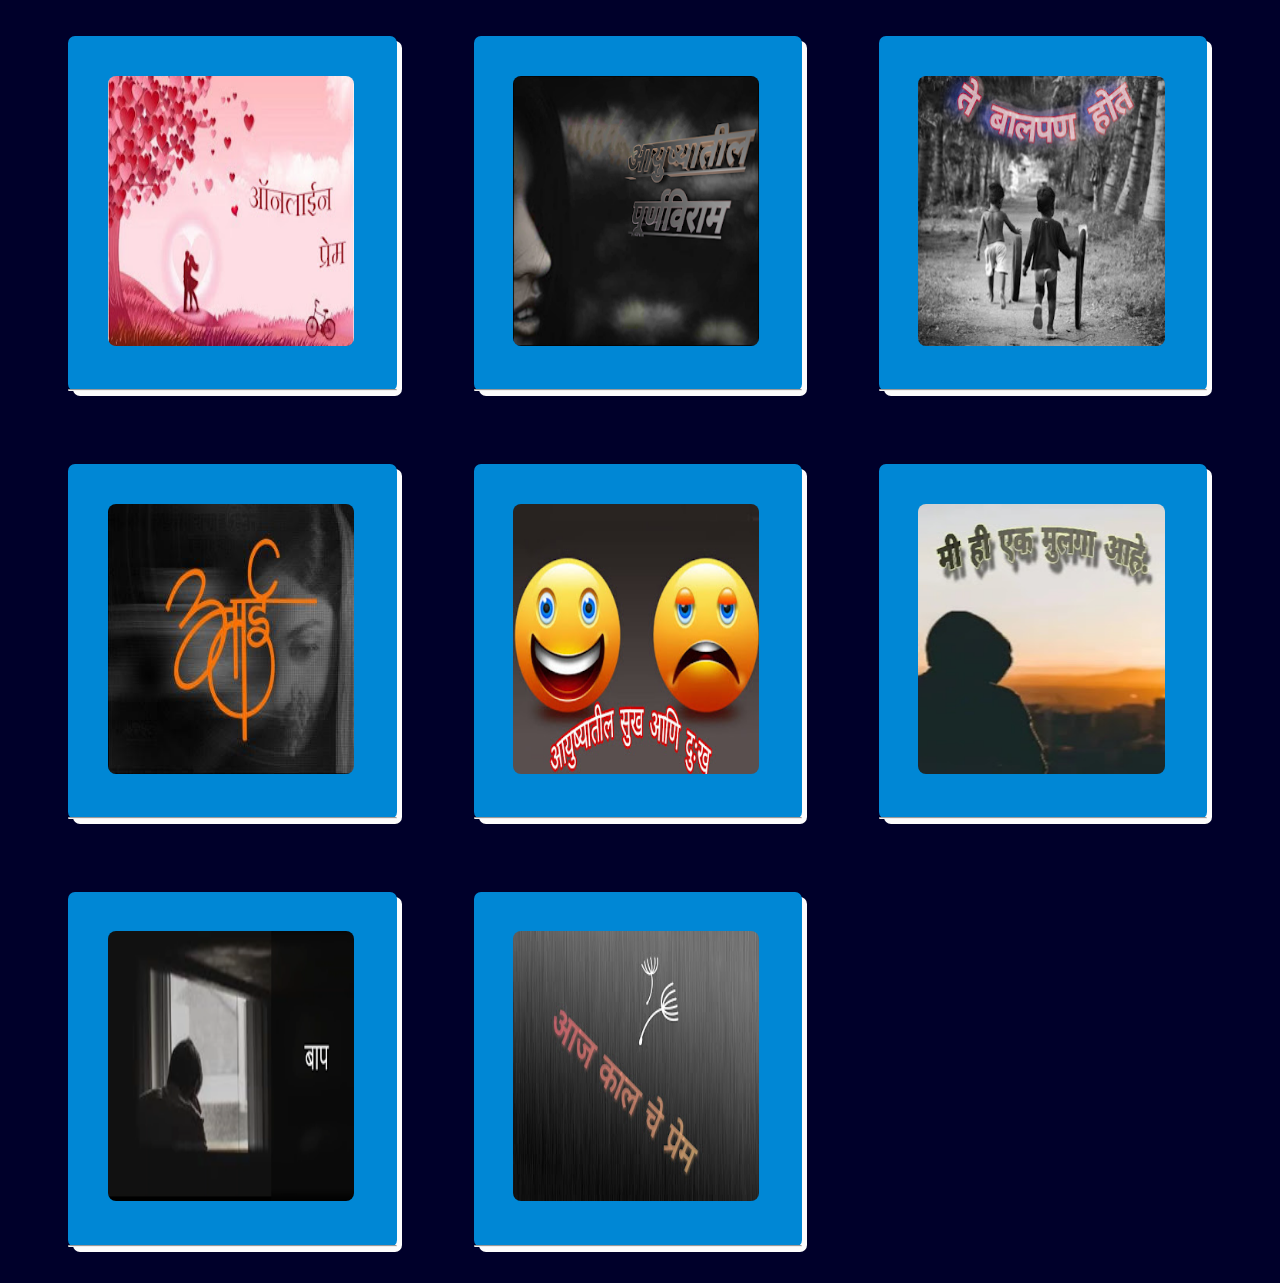
<file: index.html>
<!DOCTYPE html>
<html lang="en">

<head>
    <meta charset="UTF-8">
    <meta http-equiv="X-UA-Compatible" content="IE=edge">
    <meta name="viewport" content="width=device-width, initial-scale=1.0">
    <link rel="stylesheet" href="index.css">
    <title>Blog Website</title>
</head>

<body>


    <main>
        <div class="container">
            <a href="Articles/ar8 onlline prem.html" target="_blank">
                <div class="firstbox">
                    <img src="aritcle_image/online prem.jpeg" alt="">
                    <hr>
                    <p>&nbsp;&nbsp;&nbsp; दोघांनाही एकमेकांशी प्रेम झालं होत, हे तर नक्कीच. तरी ते प्रेम येवढे न दाखवता,
                        ते
                        एक मित्रमैत्रीणी सारखे राहत होते. एकदा दाखवलेली(express) भावना(फिलिंग) परत कधी दाखवल्याच नाही.
                        असेच
                        रोज दोघं बोलत राहायचे, त्या नंतर नात(relationship)
                        अजूनच घट्ट होत गेलं.</p>
                </div>
            </a>
            <a href="Articles/ar7 Ayushatil Purn Viram.html" target="_blank">
                <div class="secoundbox">
                    <img src="aritcle_image/ayusatipusr.png" alt="">
                    <hr>
                    <p>&nbsp;&nbsp;&nbsp; स्वार्थ वापरला पाहिजे, पण तो तेव्हा, जेव्हा समोरच्याला त्यातून काही हानी होणार
                        नसेल तेव्हा. स्वार्थ हा चांगल्या कामसाठी वाईट कामासाठी नाही म्हणजे, वरील सांगितल्या प्रमाणे की
                        त्यातून दुसऱ्यांना हानी नाही झाली पाहिजे किंवा त्यांचं मन ही नाही दुःखावल पाहिजे. </p>
                </div>
            </a>
            <a href="Articles/ar6 Te balpan hot.html" target="_blank">
                <div class="thirdbox">
                    <img src="aritcle_image/te balpn hot.jpg" alt="">
                    <hr>
                    <p>&nbsp;&nbsp;&nbsp;बालपणात जी मज्जा आहे ना, ती कशातच नाही. तो घातलेला गोंधळ, ती केलेली मज्जा, तो
                        मनापासून जगलेला प्रत्येक क्षण असे एक-एक नाते जोडलेले असतात, आपल्या बालपणाशी. </p>
                </div>
            </a>
            <a href="Articles/ar5 Aai.html" target="_blank">
                <div class="fourthbox">
                    <img src="aritcle_image/aai.jpeg" alt="">
                    <hr>
                    <p>&nbsp;&nbsp;&nbsp; आई भले शिकलेली असो वा नसो, पण आयुष कास जगावं हे तिच्या कडून शिकावं.जन्मताच
                        पहिला
                        गुरू म्हणजे आई. जीवनाच्या प्रत्येक टप्यात कसे जगावे. निराशा आल्यावर कधी काचून जायचे नाही, पुन्हा
                        स्वतःवर विश्वास ठेऊन उभे राहून नव्याने वाटचाल करणे हे जी वेक्ती सांगते ना आणि करून ही दाखवते ती
                        म्हणजे आई.</p>
                </div>
            </a>
            <a href="Articles/ar4 Ayushatil Sukh Ani Dukh.html" target="_blank">
                <div class="fivebox">
                    <img src="aritcle_image/ayushatil sukh dukh.jpg" alt="">
                    <hr>
                    <p>&nbsp;&nbsp;&nbsp;आयुष्यात सुख आणि दुःख हे दोन शब्द नसले, तर आपल्या आयुष्याला काही अर्थच उरणार
                        नाही
                        ना. आपल संपूर्ण आयुष बदलून टाकण्याचा ताकद ठेवणारे हे दोन शब्द आहे. आपल्या आयुष्याला बदलून
                        टाकण्याचा
                        प्रयत्न करत असतात. काही लोक आयुष्यात दुःख आले की संपूर्ण कचून जाने किंवा वाईट मार्गाला लागणे.
                    </p>
                </div>
            </a>
            <a href="Articles/ar3 Mi hi ek mulga aahe.html" target="_blank">
                <div class="sixbox">
                    <img src="aritcle_image/mi hi ek mulga.jpg" alt="">
                    <hr>
                    <p>&nbsp;&nbsp;&nbsp;मुलांचं आयुष दिसत तितकं सोपं नसत. मुलींना वाटत की मुलांचं आयुष खूप छान, खूप
                        बिंदास
                        आहे. पण एका मुलाच्या आयुष्यात काय चाललंय हे फक्त त्यालाच माहीत असतं. सर्व म्हणतात की त्याचं आयुष
                        खूप
                        चांगलं आहे, पण तोच म्हणत असतो की हे आयुष्य का अस आहे. </p>
                </div>
            </a>
            <a href="Articles/ar2 Baap.html" target="_blank">
                <div class="sevenbox">
                    <img src="aritcle_image/BAap.png" alt="">
                    <hr>
                    <p>&nbsp;&nbsp;&nbsp;आपल्या मुलांच्या पालन पोषणाची काळजी एवढी असते ना, त्याचा मागे की तो आपले उरलेले
                        जीवन विसरून फक्त मुलांना संभाळण्यात घालवतो. आपल्या बापाला आपले मुलं कधीच बोजा नसता. त्यांच्या
                        साठी
                        ते त्यांच्या ओजळीत पडलेली फुले असतात. की ती त्यांना न कोमेजता सांभाळायची असतात. </p>
                </div>
            </a>
            <a href="Articles/ar1 aaj kalache prem .html" target="_blank">
                <div class="eightbox">
                    <img src="aritcle_image/aaj kalche prem.jpg" alt="">
                    <hr>
                    <p>&nbsp;&nbsp;&nbsp;आपल्या मुलांच्या पालन पोषणाची काळजी एवढी असते ना, त्याचा मागे की तो आपले उरलेले
                        जीवन विसरून फक्त मुलांना संभाळण्यात घालवतो. आपल्या बापाला आपले मुलं कधीच बोजा नसता. त्यांच्या
                        साठी
                        ते त्यांच्या ओजळीत पडलेली फुले असतात. की ती त्यांना न कोमेजता सांभाळायची असतात. </p>
                </div>
            </a>
        </div>
    </main>
</body>

</html>
</file>
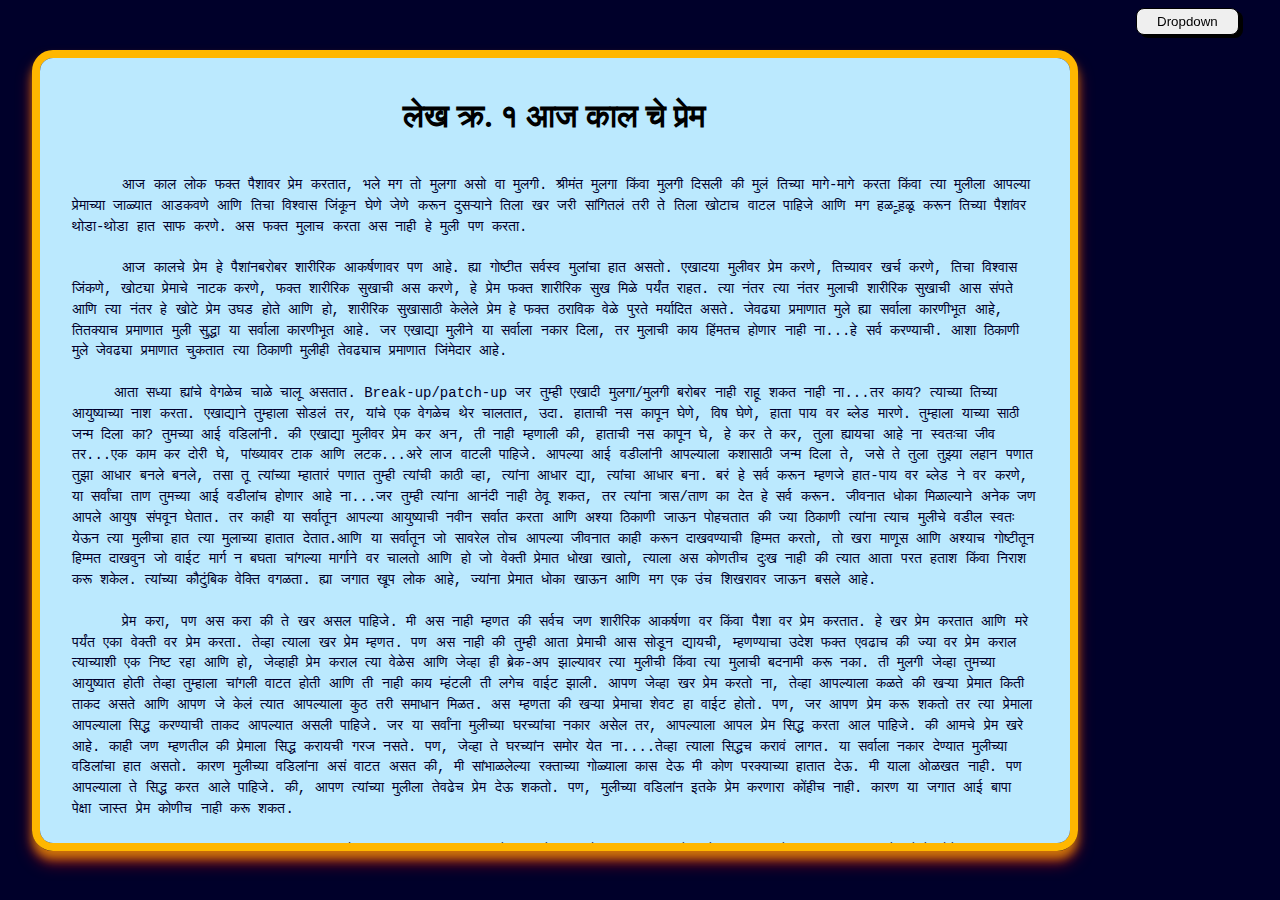
<file: Articles/ar1 aaj kalache prem .html>
<!DOCTYPE html>
<html lang="en">

<head>
    <meta charset="UTF-8">
    <meta http-equiv="X-UA-Compatible" content="IE=edge">
    <meta name="viewport" content="width=device-width, initial-scale=1.0">
    <title>Blog Website</title>
    <link rel="stylesheet" href="articles_layout.css">
    <script src="show.js">
    </script>

</head>

<body>
    <main class="content">
        <div class="show_arti">
            <li> <button onclick="myFunction()" class="dropbtn dropdown">Dropdown</button>
                <div id="myDropdown" class="dropdown-content drop_item">
                    <ul>
                        <a href="ar2 Baap.html" target="_blank">
                            <li>लेख क्र. २ बाप</li>
                        </a>
                        <a href="ar3 Mi hi ek mulga aahe.html" target="_blank">
                            <li>लेख क्र. ३ मी ही एक मुलगा आहे.</li>
                        </a>
                        <a href="ar4 Ayushatil Sukh Ani Dukh.html" target="_blank">
                            <li>लेख क्र. ४ आयुष्यातील सुख आणि दु:ख</li>
                        </a>
                        <a href="ar5 Aai.html" target="_blank">
                            <li>लेख क्र. ५ आई</li>
                        </a>
                        <a href="ar6 Te balpan hot.html" target="_blank">
                            <li>लेख क्र. ६ ते बालपण होत.</li>
                        </a>

                        <a href="ar7 Ayushatil Purn Viram.html" target="_blank">
                            <li>लेख क्र. ७ आयुष्यातील पूर्णविराम</li>
                        </a>
                        <a href="ar8 onlline prem.html" target="_blank">
                            <li>लेख क्र. ८ ऑनलाईन प्रेम</li>
                        </a>
                    </ul>
                </div>
            </li>
        </div>


        <div class="right_side">

            <h1>लेख क्र. १ आज काल चे प्रेम </h1>

            <p>
                &nbsp; &nbsp; &nbsp; आज काल लोक फक्त पैशावर प्रेम करतात, भले मग तो मुलगा असो वा मुलगी. श्रीमंत मुलगा
                किंवा मुलगी दिसली की मुलं तिच्या मागे-मागे करता किंवा त्या मुलीला आपल्या प्रेमाच्या जाळ्यात आडकवणे आणि
                तिचा विश्वास जिंकून घेणे जेणे करून दुसऱ्याने तिला खर जरी सांगितलं तरी ते तिला खोटाच वाटल पाहिजे आणि मग
                हळ-ूहळू करून तिच्या पैशांवर थोडा-थोडा हात साफ करणे. अस फक्त मुलाच करता अस नाही हे मुली पण करता.

                <br>
                <br>
                &nbsp; &nbsp; &nbsp; आज कालचे प्रेम हे पैशांनबरोबर शारीरिक आकर्षणावर पण आहे. ह्या गोष्टीत सर्वस्व
                मुलांचा हात असतो. एखादया मुलीवर प्रेम करणे, तिच्यावर खर्च करणे, तिचा विश्वास जिंकणे, खोट्या प्रेमाचे
                नाटक करणे, फक्त शारीरिक सुखाची अस करणे, हे प्रेम फक्त शारीरिक सुख मिळे पर्यंत राहत. त्या नंतर त्या नंतर
                मुलाची शारीरिक सुखाची आस संपते आणि त्या नंतर हे खोटे प्रेम उघड होते आणि हो, शारीरिक सुखासाठी केलेले
                प्रेम हे फक्त ठराविक वेळे पुरते मर्यादित असते. जेवढ्या प्रमाणात मुले ह्या सर्वाला कारणीभूत आहे, तितक्याच
                प्रमाणात मुली सुद्धा या सर्वाला कारणीभूत आहे. जर एखाद्या मुलीने या सर्वाला नकार दिला, तर मुलाची काय
                हिंमतच होणार
                नाही ना...हे सर्व करण्याची. आशा ठिकाणी मुले जेवढ्या प्रमाणात चुकतात त्या ठिकाणी मुलीही तेवढ्याच प्रमाणात
                जिंमेदार आहे.
                <br>
                <br>
                &nbsp; &nbsp; &nbsp;आता सध्या ह्यांचे वेगळेच चाळे चालू असतात. Break-up/patch-up जर तुम्ही एखादी
                मुलगा/मुलगी बरोबर नाही राहू शकत नाही ना...तर काय? त्याच्या तिच्या आयुष्याच्या नाश करता. एखाद्याने
                तुम्हाला सोडलं तर, यांचे एक वेगळेच थेर चालतात, उदा. हाताची नस कापून घेणे, विष घेणे, हाता पाय वर ब्लेड
                मारणे. तुम्हाला याच्या साठी जन्म दिला का? तुमच्या आई वडिलांनी. की एखाद्या मुलीवर प्रेम कर अन, ती नाही
                म्हणाली की, हाताची नस कापून घे, हे कर ते कर, तुला ह्यायचा आहे ना स्वतःचा जीव तर...एक काम कर दोरी घे,
                पांख्यावर टाक आणि लटक...अरे लाज वाटली पाहिजे. आपल्या आई वडीलांनी आपल्याला कशासाठी जन्म दिला ते, जसे ते
                तुला तुझ्या लहान पणात तुझा आधार बनले बनले, तसा तू त्यांच्या म्हातारं पणात तुम्ही त्यांची काठी व्हा,
                त्यांना आधार द्या, त्यांचा आधार बना. बरं हे सर्व करून म्हणजे हात-पाय वर ब्लेड ने वर करणे, या सर्वांचा
                ताण तुमच्या आई वडीलांच होणार आहे ना...जर तुम्ही त्यांना आनंदी नाही ठेवू शकत, तर त्यांना त्रास/ताण का देत
                हे सर्व करून. जीवनात धोका मिळाल्याने अनेक जण आपले आयुष संपवून घेतात. तर काही या सर्वातून आपल्या
                आयुष्याची नवीन सर्वात करता आणि अश्या ठिकाणी जाऊन पोहचतात की ज्या ठिकाणी त्यांना त्याच मुलीचे वडील स्वतः
                येऊन त्या मुलीचा हात त्या मुलाच्या हातात देतात.आणि या सर्वातून जो सावरेल तोच आपल्या जीवनात काही करून
                दाखवण्याची हिम्मत करतो, तो खरा माणूस आणि अश्याच गोष्टीतून हिम्मत दाखवुन जो वाईट मार्ग न बघता चांगल्या
                मार्गाने वर चालतो आणि हो जो वेक्ती प्रेमात धोखा खातो, त्याला अस कोणतीच दुःख नाही की त्यात आता परत हताश
                किंवा निराश करू शकेल. त्यांच्या कौटुंबिक वेक्ति वगळता. ह्या जगात खूप लोक आहे, ज्यांना प्रेमात धोका खाऊन
                आणि मग एक उंच शिखरावर जाऊन बसले आहे.
                <br>
                <br>
                &nbsp; &nbsp; &nbsp; प्रेम करा, पण अस करा की ते खर असल पाहिजे. मी अस नाही म्हणत की सर्वच जण शारीरिक
                आकर्षणा वर किंवा पैशा वर प्रेम करतात. हे खर प्रेम करतात आणि मरे पर्यंत एका वेक्ती वर प्रेम करता. तेव्हा
                त्याला खर प्रेम म्हणत. पण अस नाही की तुम्ही आता प्रेमाची आस सोडून द्यायची, म्हणण्याचा उदेश फक्त एवढाच की
                ज्या वर प्रेम कराल त्याच्याशी एक निष्ट रहा आणि हो, जेव्हाही प्रेम कराल त्या वेळेस आणि जेव्हा ही ब्रेक-अप
                झाल्यावर त्या मुलीची किंवा त्या मुलाची बदनामी करू नका. ती मुलगी जेव्हा तुमच्या आयुष्यात होती तेव्हा
                तुम्हाला चांगली वाटत होती आणि ती नाही काय म्हंटली ती लगेच वाईट झाली. आपण जेव्हा खर प्रेम करतो ना, तेव्हा
                आपल्याला कळते की खऱ्या प्रेमात किती ताकद असते आणि आपण जे केलं त्यात आपल्याला कुठ तरी समाधान मिळत. अस
                म्हणता की खऱ्या प्रेमाचा शेवट हा वाईट होतो. पण, जर आपण प्रेम करू शकतो तर त्या प्रेमाला आपल्याला सिद्ध
                करण्याची ताकद आपल्यात असली पाहिजे. जर या सर्वांना मुलीच्या घरच्यांचा नकार असेल तर, आपल्याला आपल प्रेम
                सिद्ध करता आल पाहिजे. की आमचे प्रेम खरे आहे. काही जण म्हणतील की प्रेमाला सिद्ध करायची गरज नसते. पण,
                जेव्हा ते घरच्यांन समोर येत ना....तेव्हा त्याला सिद्धच करावं लागत. या सर्वाला नकार देण्यात मुलीच्या
                वडिलांचा हात असतो. कारण मुलीच्या वडिलांना असं वाटत असत की, मी सांभाळलेल्या रक्ताच्या गोळ्याला कास देऊ मी
                कोण परक्याच्या हातात देऊ. मी याला ओळखत नाही. पण आपल्याला ते सिद्ध करत आले पाहिजे. की, आपण त्यांच्या
                मुलीला तेवढेच प्रेम देऊ शकतो. पण, मुलीच्या वडिलांन इतके प्रेम करणारा कोंहीच नाही. कारण या जगात आई बापा
                पेक्षा जास्त प्रेम कोणीच नाही करू शकत.
                <br>
                <br>
                &nbsp; &nbsp; &nbsp;आपण पण त्यांच्या मुलीचा सांभाळ करू शकतो. आपण त्यांच्या मुलीला कसे खुश ठेवू शकतो. या
                जगात अशे अनेक उदा. आहे, की ज्यांनी खर प्रेम केले होते. या जगात सर्वात प्रसिद्ध प्रेमावर आधारित नात्याकथा
                म्हणजे रोमिओ जुलियेट यांची आहे. ही एक शोकांतिका नाट्य कथा आहे. विलियम शेक्सपिअर यांनी लिहिलेली नाट्य कथा
                आहे. खऱ्या प्रेमाचा शेवट/अंत हा दुःखत होतो अस ऐकल आहे, पण खऱ्या प्रेमात जी ताकद असते ना, ती म्हणजे
                अतुलनीय आहे. जर दोन्ही बाजूने खर प्रेम असेल ना.. तर ते तोडन कदाचितच अशक्य आहे.
                आज काल ३०-४०% अंतर जातीय विवाह होतात. या सर्वात मोठा वाटा खऱ्या प्रेमाचा आहे. प्रेम जर दोन्ही बाजूने खर
                असेल ना..एक तर त्याचा शेवट मांडवात होतो किंवा स्मशानात. आधी ही खरे प्रेम होत होते, पण त्याला कुठेच
                मान्यता नव्हती, पण आता त्याला बऱ्याच प्रमाणत त्याला मान्यता आहे.
                आपल्याला प्रेम करायचं अधिकार आहे, तर खर प्रेम करा ना....असे फसवे, शारीरिक आकर्षणा वर केलेले प्रेम काय
                कामाचे?
                <br>
                <br>

                &nbsp; &nbsp; &nbsp; &nbsp; &nbsp; &nbsp; हिंदीत दोन ओळी आहे. ज्या आपल्याला खऱ्या प्रेमाची संपूर्ण
                व्याख्या सांगून जाते.
                <br>
                <br>
            <p>
                &nbsp; &nbsp; &nbsp; &nbsp; &nbsp; &nbsp; &nbsp; &nbsp; &nbsp; &nbsp; &nbsp; &nbsp; &nbsp; &nbsp; &nbsp;
                चहरे से सुरू होई मोहब्बत कूछ पल की होती है| &nbsp; &nbsp; &nbsp; &nbsp; &nbsp; &nbsp; &nbsp; &nbsp;
                &nbsp; &nbsp; &nbsp; &nbsp; &nbsp; &nbsp; &nbsp; &nbsp; &nbsp; &nbsp; &nbsp; &nbsp; &nbsp; &nbsp;
                &nbsp;&nbsp; &nbsp; &nbsp; &nbsp;&nbsp; &nbsp; &nbsp; &nbsp;
                &nbsp; &nbsp; &nbsp; &nbsp; &nbsp; &nbsp; &nbsp; &nbsp; &nbsp; &nbsp; &nbsp; &nbsp; &nbsp; &nbsp;
                &nbsp;&nbsp; &nbsp; &nbsp;
                &nbsp;&nbsp; &nbsp; &nbsp; पर रुह से की होई मोहब्बत मरते दम तक होती है|
            </p>
            <br><br>
            <h3>
                -------*धन्यवाद*-------
            </h3>

            <br>
            <br>
            <h4> Written By :
                Prathmesh N S </h4>
            </p>
        </div>

    </main>

</body>

</html>
</file>
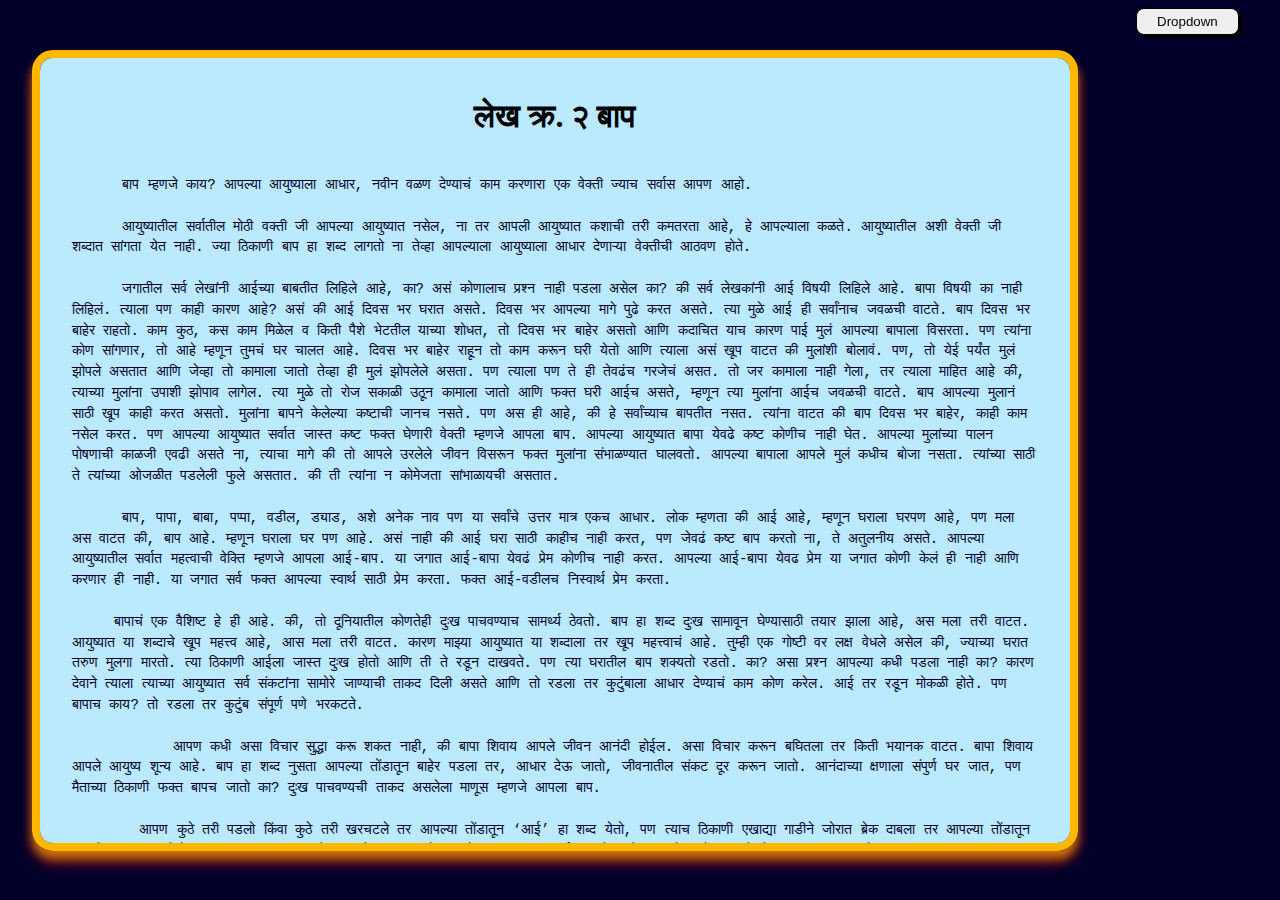
<file: Articles/ar2 Baap.html>
<!DOCTYPE html>
<html lang="en">

<head>
    <meta charset="UTF-8">
    <meta http-equiv="X-UA-Compatible" content="IE=edge">
    <meta name="viewport" content="width=device-width, initial-scale=1.0">
    <title>Blog Website</title>
    <link rel="stylesheet" href="articles_layout.css">
    <script src="show.js"></script>
</head>

<body>
    <main class="content">
        <div class="show_arti">
            <li> <button onclick="myFunction()" class="dropbtn dropdown">Dropdown</button>
                <div id="myDropdown" class="dropdown-content drop_item">
                    <ul>
                        <a href="ar1 aaj kalache prem .html" target="_blank">
                            <li>लेख क्र. १ आज काल चे प्रेम</li>
                        </a>

                        <a href="ar3 Mi hi ek mulga aahe.html" target="_blank">
                            <li>लेख क्र. ३ मी ही एक मुलगा
                                आहे.</li>
                        </a>
                        <a href="ar4 Ayushatil Sukh Ani Dukh.html" target="_blank">
                            <li>लेख क्र. ४ आयुष्यातील सुख आणि दु:ख</li>
                        </a>
                        <a href="ar5 Aai.html" target="_blank">
                            <li>लेख क्र. ५ आई</li>
                        </a>
                        <a href="ar6 Te balpan hot.html" target="_blank">
                            <li>लेख क्र. ६ ते बालपण होत.</li>
                        </a>

                        <a href="ar7 Ayushatil Purn Viram.html" target="_blank">
                            <li>लेख क्र. ७ आयुष्यातील पूर्णविराम</li>
                        </a>
                        <a href="ar8 onlline prem.html" target="_blank">
                            <li>लेख क्र. ८ ऑनलाईन प्रेम</li>
                        </a>
                    </ul>
                </div>
            </li>
        </div>



        <div class="right_side">

            <h1>लेख क्र. २ बाप</h1>
            <p>
                &nbsp; &nbsp; &nbsp; बाप म्हणजे काय? आपल्या आयुष्याला आधार, नवीन वळण देण्याचं काम करणारा एक वेक्ती ज्याच
                सर्वास आपण आहो.

                <br>
                <br>
                &nbsp; &nbsp; &nbsp; आयुष्यातील सर्वातील मोठी वक्ती जी आपल्या आयुष्यात नसेल, ना तर आपली आयुष्यात कशाची
                तरी कमतरता आहे, हे आपल्याला कळते. आयुष्यातील अशी वेक्ती जी शब्दात सांगता येत नाही. ज्या ठिकाणी बाप हा
                शब्द लागतो ना तेव्हा आपल्याला आयुष्याला आधार देणाऱ्या वेक्तीची आठवण होते.
                <br>
                <br>
                &nbsp; &nbsp; &nbsp; जगातील सर्व लेखांनी आईच्या बाबतीत लिहिले आहे, का? असं कोणालाच प्रश्न नाही पडला असेल
                का? की सर्व लेखकांनी आई विषयी लिहिले आहे. बापा विषयी का नाही लिहिलं. त्याला पण काही कारण आहे? असं की आई
                दिवस भर घरात असते. दिवस भर आपल्या मागे पुढे करत असते. त्या मुळे आई ही सर्वांनाच जवळची वाटते. बाप दिवस भर
                बाहेर राहतो. काम कुठ, कस काम मिळेल व किती पैशे भेटतील याच्या शोधत, तो दिवस भर बाहेर असतो आणि कदाचित याच
                कारण पाई मुलं आपल्या बापाला विसरता. पण त्यांना कोण सांगणार, तो आहे म्हणून तुमचं घर चालत आहे. दिवस भर
                बाहेर राहून तो काम करून घरी येतो आणि त्याला असं खूप वाटत की मुलांशी बोलावं. पण, तो येई पर्यंत मुलं झोपले
                असतात आणि जेव्हा तो कामाला जातो तेव्हा ही मुलं झोपलेले असता. पण त्याला पण ते ही तेवढंच गरजेचं असत. तो जर
                कामाला नाही गेला, तर त्याला माहित आहे की, त्याच्या मुलांना उपाशी झोपाव लागेल. त्या मुळे तो रोज सकाळी
                उठून कामाला जातो आणि फक्त घरी आईच असते, म्हणून त्या मुलांना आईच जवळची वाटते. बाप आपल्या मुलानं साठी खूप
                काही करत असतो. मुलांना बापने केलेल्या कष्टाची जानच नसते. पण अस ही आहे, की हे सर्वांच्याच बापतीत नसत.
                त्यांना वाटत की बाप दिवस भर बाहेर, काही काम नसेल करत. पण आपल्या आयुष्यात सर्वात जास्त कष्ट फक्त घेणारी
                वेक्ती म्हणजे आपला बाप. आपल्या आयुष्यात बापा येवढे कष्ट कोणीच नाही घेत. आपल्या मुलांच्या पालन पोषणाची
                काळजी एवढी असते ना, त्याचा मागे की तो आपले उरलेले जीवन विसरून फक्त मुलांना संभाळण्यात घालवतो. आपल्या
                बापाला आपले मुलं कधीच बोजा नसता. त्यांच्या साठी ते त्यांच्या ओजळीत पडलेली फुले असतात. की ती त्यांना न
                कोमेजता सांभाळायची असतात.


                <br>
                <br>
                &nbsp; &nbsp; &nbsp; बाप, पापा, बाबा, पप्पा, वडील, ड्याड, अशे अनेक नाव पण या सर्वांचे उत्तर मात्र एकच
                आधार. लोक म्हणता की आई आहे, म्हणून घराला घरपण आहे, पण मला अस वाटत की, बाप आहे. म्हणून घराला घर पण आहे.
                असं नाही की आई घरा साठी काहीच नाही करत, पण जेवढं कष्ट बाप करतो ना, ते अतुलनीय असते. आपल्या आयुष्यातील
                सर्वात महत्वाची वेक्ति म्हणजे आपला आई-बाप. या जगात आई-बापा येवढं प्रेम कोणीच नाही करत. आपल्या आई-बापा
                येवढ प्रेम या जगात कोणी केलं ही नाही आणि करणार ही नाही. या जगात सर्व फक्त आपल्या स्वार्थ साठी प्रेम
                करता. फक्त आई-वडीलच निस्वार्थ प्रेम करता.
                <br>
                <br>
                &nbsp; &nbsp; &nbsp;बापाचं एक वैशिष्ट हे ही आहे. की, तो दूनियातील कोणतेही दुःख पाचवण्याच सामर्थ्य ठेवतो.
                बाप हा शब्द दुःख सामावून घेण्यासाठी तयार झाला आहे, अस मला तरी वाटत. आयुष्यात या शब्दाचे खूप महत्त्व आहे,
                आस मला तरी वाटत. कारण माझ्या आयुष्यात या शब्दाला तर खूप महत्त्वाचं आहे. तुम्ही एक गोष्टी वर लक्ष वेधले
                असेल की, ज्याच्या घरात तरुण मुलगा मारतो. त्या ठिकाणी आईला जास्त दुःख होतो आणि ती ते रडून दाखवते. पण त्या
                घरातील बाप शक्यतो रडतो. का? असा प्रश्न आपल्या कधी पडला नाही का? कारण देवाने त्याला त्याच्या आयुष्यात
                सर्व संकटांना सामोरे जाण्याची ताकद दिली असते आणि तो रडला तर कुटुंबाला आधार देण्याचं काम कोण करेल. आई तर
                रडून मोकळी होते. पण बापाच काय? तो रडला तर कुटुंब संपूर्ण पणे भरकटते.
                <br>
                <br>

                &nbsp; &nbsp; &nbsp; &nbsp; &nbsp; &nbsp; आपण कधी असा विचार सुद्धा करू शकत नाही, की बापा शिवाय आपले जीवन
                आनंदी होईल. असा विचार करून बघितला तर किती भयानक वाटत. बापा शिवाय आपले आयुष्य शून्य आहे. बाप हा शब्द
                नुसता आपल्या तोंडातून बाहेर पडला तर, आधार देऊ जातो, जीवनातील संकट दूर करून जातो. आनंदाच्या क्षणाला
                संपुर्ण घर जात, पण मैताच्या ठिकाणी फक्त बापच जातो का? दुःख पाचवण्यची ताकद असलेला माणूस म्हणजे आपला बाप.
                <br>
                <br>

                &nbsp; &nbsp; &nbsp; &nbsp; आपण कुठे तरी पडलो किंवा कुठे तरी खरचटले तर आपल्या तोंडातून ‘आई’ हा शब्द
                येतो, पण त्याच ठिकाणी एखाद्या गाडीने जोरात ब्रेक दाबला तर आपल्या तोंडातून ‘बापरे’ हा शब्द येतो, अस का
                याचा विचार केला आहे. कारण छोट्या-छोट्या संकटाना आई चालते, ओ पण मोठी-मोठी वादळे पेलताना बापच लागतो.
                <br><br>
                &nbsp; &nbsp; &nbsp; &nbsp; ‘काय बोलावं या वेक्ती साठी कितीही बोलल तरी कमीच आहे.’
                जाता जाता येवढच सांगतो. की आई बापाचे उपकार तर नाही म्हणता येतील, कारण ते त्यांचे कर्तव्य होते त्याने ते
                केला. आता आपले कर्तव्य आहे की, आपण आता त्यांना आनंदी ठेवण्याचा प्रयत्न करू.

            <h3>
                -------*धन्यवाद*-------
            </h3>
            <br>
            <br>
            <h4> Written By :
                Prathmesh N S </h4>
            </p>

        </div>
    </main>

</body>

</html>
</file>
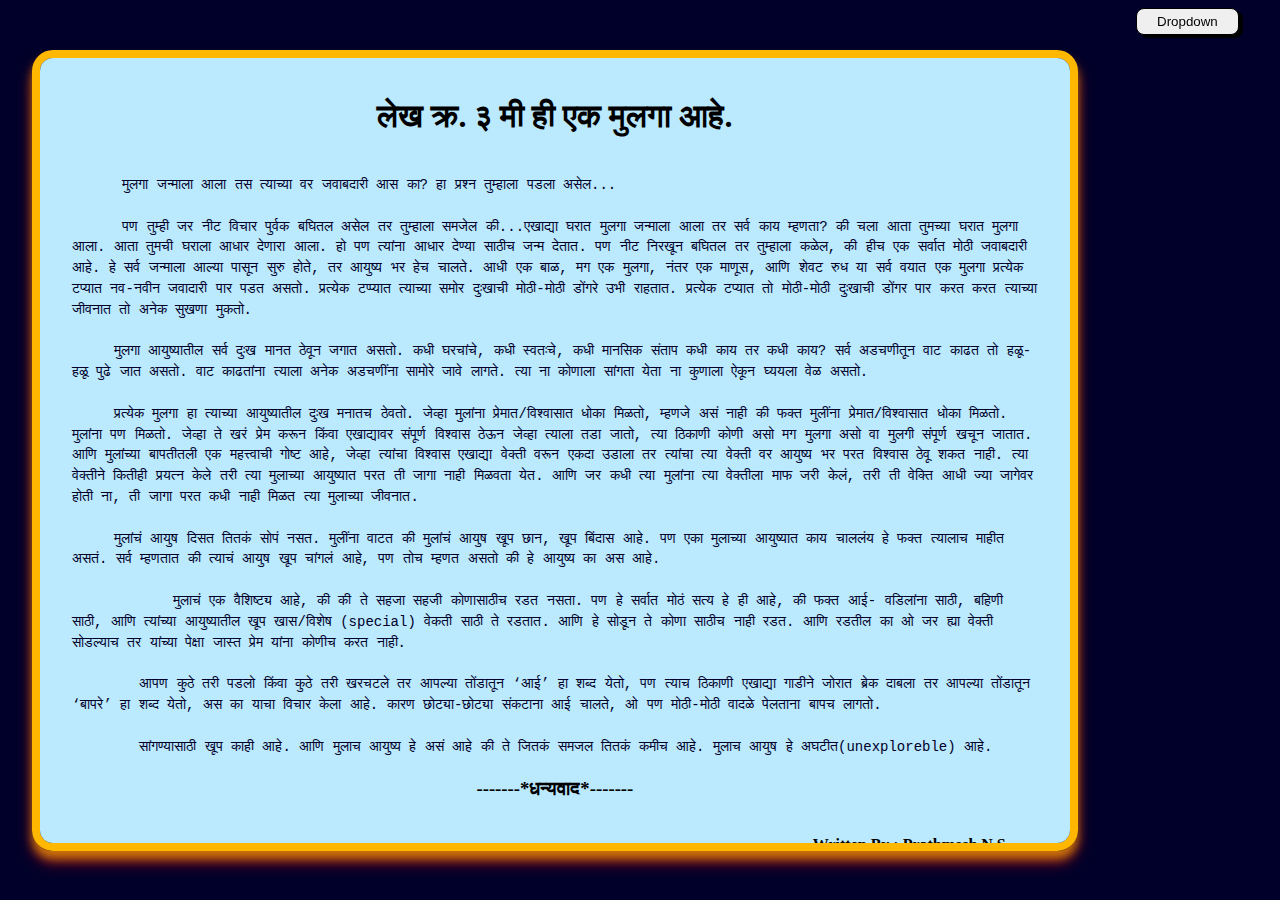
<file: Articles/ar3 Mi hi ek mulga aahe.html>
<!DOCTYPE html>
<html lang="en">

<head>
    <meta charset="UTF-8">
    <meta http-equiv="X-UA-Compatible" content="IE=edge">
    <meta name="viewport" content="width=device-width, initial-scale=1.0">
    <title>Blog Website</title>
    <link rel="stylesheet" href="articles_layout.css">
    <script src="show.js"></script>
</head>

<body>
    <main class="content">
        <div class="show_arti">
            <li> <button onclick="myFunction()" class="dropbtn dropdown">Dropdown</button>
                <div id="myDropdown" class="dropdown-content drop_item">
                    <ul>
                        <a href="ar1 aaj kalache prem .html" target="_blank">
                            <li>लेख क्र. १ आज काल चे प्रेम</li>
                        </a>
                        <a href="ar2 Baap.html" target="_blank">
                            <li>लेख क्र. २ बाप</li>
                        </a>

                        <a href="ar4 Ayushatil Sukh Ani Dukh.html" target="_blank">
                            <li>लेख क्र. ४ आयुष्यातील सुख आणि दु:ख</li>
                        </a>
                        <a href="ar5 Aai.html" target="_blank">
                            <li>लेख क्र. ५ आई</li>
                        </a>
                        <a href="ar6 Te balpan hot.html" target="_blank">
                            <li>लेख क्र. ६ ते बालपण होत.</li>
                        </a>

                        <a href="ar7 Ayushatil Purn Viram.html" target="_blank">
                            <li>लेख क्र. ७ आयुष्यातील पूर्णविराम</li>
                        </a>
                        <a href="ar8 onlline prem.html" target="_blank">
                            <li>लेख क्र. ८ ऑनलाईन प्रेम</li>
                        </a>
                    </ul>
                </div>
            </li>
        </div>

        <div class="right_side">

            <h1>लेख क्र. ३ मी ही एक मुलगा आहे. </h1>
            <p>
                &nbsp; &nbsp; &nbsp; मुलगा जन्माला आला तस त्याच्या वर जवाबदारी आस का? हा प्रश्न तुम्हाला पडला असेल...
                <br>
                <br>
                &nbsp; &nbsp; &nbsp; पण तुम्ही जर नीट विचार पुर्वक बघितल असेल तर तुम्हाला समजेल की...एखाद्या घरात मुलगा
                जन्माला आला तर सर्व काय म्हणता? की चला आता तुमच्या घरात मुलगा आला. आता तुमची घराला आधार देणारा आला. हो
                पण त्यांना आधार देण्या साठीच जन्म देतात. पण नीट निरखून बघितल तर तुम्हाला कळेल, की हीच एक सर्वात मोठी
                जवाबदारी आहे. हे सर्व जन्माला आल्या पासून सुरु होते, तर आयुष्य भर हेच चालते. आधी एक बाळ, मग एक मुलगा,
                नंतर एक माणूस, आणि शेवट रुध या सर्व वयात एक मुलगा प्रत्येक टप्यात नव-नवीन जवादारी पार पडत असतो. प्रत्येक
                टप्प्यात त्याच्या समोर दुःखाची मोठी-मोठी डोंगरे उभी राहतात. प्रत्येक टप्यात तो मोठी-मोठी दुःखाची डोंगर
                पार करत करत त्याच्या जीवनात तो अनेक सुखणा मुकतो.
                <br>
                <br>
                &nbsp; &nbsp; &nbsp;मुलगा आयुष्यातील सर्व दुःख मानत ठेवून जगात असतो. कधी घरचांचे, कधी स्वतःचे, कधी
                मानसिक संताप कधी काय तर कधी काय? सर्व अडचणीतून वाट काढत तो हळू-हळू पुढे जात असतो. वाट काढतांना त्याला
                अनेक अडचणींना सामोरे जावे लागते. त्या ना कोणाला सांगता येता ना कुणाला ऐकून घ्ययला वेळ असतो.
                <br>
                <br>
                &nbsp; &nbsp; &nbsp;प्रत्येक मुलगा हा त्याच्या आयुष्यातील दुःख मनातच ठेवतो. जेव्हा मुलांना
                प्रेमात/विश्वासात धोका मिळतो, म्हणजे असं नाही की फक्त मुलींना प्रेमात/विश्वासात धोका मिळतो. मुलांना पण
                मिळतो. जेव्हा ते खरं प्रेम करून किंवा एखाद्यावर संपूर्ण विश्वास ठेऊन जेव्हा त्याला तडा जातो, त्या ठिकाणी
                कोणी असो मग मुलगा असो वा मुलगी संपूर्ण खचून जातात. आणि मुलांच्या बापतीतली एक महत्त्वाची गोष्ट आहे,
                जेव्हा त्यांचा विश्वास एखाद्या वेक्ती वरून एकदा उडाला तर त्यांचा त्या वेक्ती वर आयुष्य भर परत विश्वास
                ठेवू शकत नाही. त्या वेक्तीने कितीही प्रयत्न केले तरी त्या मुलाच्या आयुष्यात परत ती जागा नाही मिळवता येत.
                आणि जर कधी त्या मुलांना त्या वेक्तीला माफ जरी केलं, तरी ती वेक्ति आधी ज्या जागेवर होती ना, ती जागा परत
                कधी नाही मिळत त्या मुलाच्या जीवनात.
                <br>
                <br>
                &nbsp; &nbsp; &nbsp;मुलांचं आयुष दिसत तितकं सोपं नसत. मुलींना वाटत की मुलांचं आयुष खूप छान, खूप बिंदास
                आहे. पण एका मुलाच्या आयुष्यात काय चाललंय हे फक्त त्यालाच माहीत असतं. सर्व म्हणतात की त्याचं आयुष खूप
                चांगलं आहे, पण तोच म्हणत असतो की हे आयुष्य का अस आहे.
                <br>
                <br>

                &nbsp; &nbsp; &nbsp; &nbsp; &nbsp; &nbsp; मुलाचं एक वैशिष्ट्य आहे, की की ते सहजा सहजी कोणासाठीच रडत
                नसता. पण हे सर्वात मोठं सत्य हे ही आहे, की फक्त आई- वडिलांना साठी, बहिणी साठी, आणि त्यांच्या आयुष्यातील
                खूप खास/विशेष (special) वेकती साठी ते रडतात. आणि हे सोडून ते कोणा साठीच नाही रडत. आणि रडतील का ओ जर ह्या
                वेक्ती सोडल्याच तर यांच्या पेक्षा जास्त प्रेम यांना कोणीच करत नाही.
                <br>
                <br>

                &nbsp; &nbsp; &nbsp; &nbsp; आपण कुठे तरी पडलो किंवा कुठे तरी खरचटले तर आपल्या तोंडातून ‘आई’ हा शब्द
                येतो, पण त्याच ठिकाणी एखाद्या गाडीने जोरात ब्रेक दाबला तर आपल्या तोंडातून ‘बापरे’ हा शब्द येतो, अस का
                याचा विचार केला आहे. कारण छोट्या-छोट्या संकटाना आई चालते, ओ पण मोठी-मोठी वादळे पेलताना बापच लागतो.
                <br><br>
                &nbsp; &nbsp; &nbsp; &nbsp; सांगण्यासाठी खूप काही आहे. आणि मुलाच आयुष्य हे असं आहे की ते जितकं समजल
                तितकं कमीच आहे.
                मुलाच आयुष हे अघटीत(unexploreble) आहे.
                <br><br>
            <h3>
                -------*धन्यवाद*-------
            </h3>
            <br>
            <br>
            <h4> Written By :
                Prathmesh N S </h4>
            </p>
        </div>

    </main>
</body>

</html>
</file>
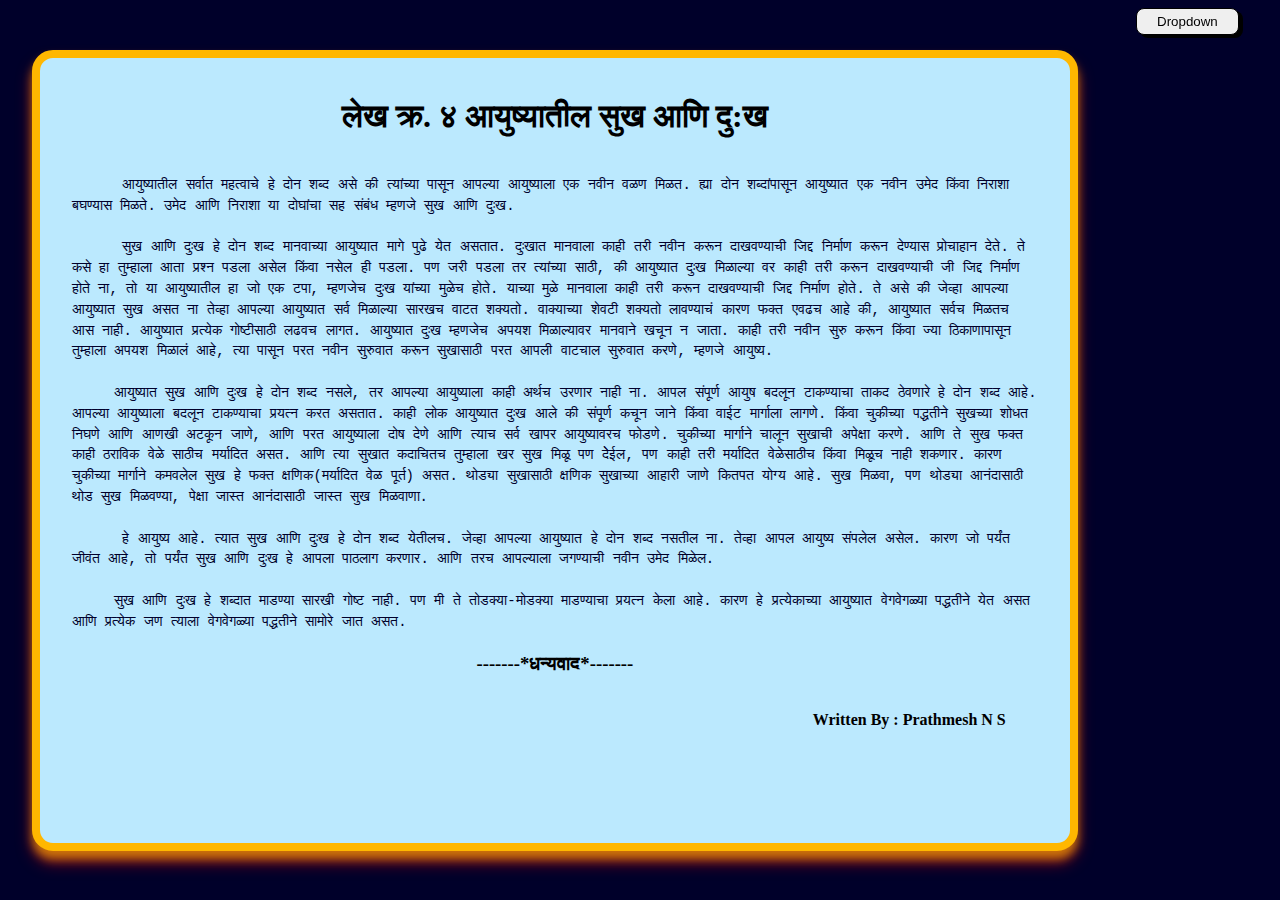
<file: Articles/ar4 Ayushatil Sukh Ani Dukh.html>
<!DOCTYPE html>
<html lang="en">

<head>
    <meta charset="UTF-8">
    <meta http-equiv="X-UA-Compatible" content="IE=edge">
    <meta name="viewport" content="width=device-width, initial-scale=1.0">
    <title>Blog Website</title>
    <link rel="stylesheet" href="articles_layout.css">
    <script src="show.js"></script>
</head>

<body>
    <main class="content">
        <div class="show_arti">
            <li> <button onclick="myFunction()" class="dropbtn dropdown">Dropdown</button>
                <div id="myDropdown" class="dropdown-content drop_item">
                    <ul>
                        <a href="ar1 aaj kalache prem .html" target="_blank">
                            <li>लेख क्र. १ आज काल चे प्रेम</li>
                        </a>
                        <a href="ar2 Baap.html" target="_blank">
                            <li>लेख क्र. २ बाप</li>
                        </a>
                        <a href="ar3 Mi hi ek mulga aahe.html" target="_blank">
                            <li>लेख क्र. ३ मी ही एक मुलगा
                                आहे.</li>
                        </a>

                        <a href="ar5 Aai.html" target="_blank">
                            <li>लेख क्र. ५ आई</li>
                        </a>
                        <a href="ar6 Te balpan hot.html" target="_blank">
                            <li>लेख क्र. ६ ते बालपण होत.</li>
                        </a>

                        <a href="ar7 Ayushatil Purn Viram.html" target="_blank">
                            <li>लेख क्र. ७ आयुष्यातील पूर्णविराम</li>
                        </a>
                        <a href="ar8 onlline prem.html" target="_blank">
                            <li>लेख क्र. ८ ऑनलाईन प्रेम</li>
                        </a>
                    </ul>
                </div>
            </li>
        </div>

        <div class="right_side">

            <h1> लेख क्र. ४ आयुष्यातील सुख आणि दु:ख </h1>


            <p>
                &nbsp; &nbsp; &nbsp; आयुष्यातील सर्वात महत्वाचे हे दोन शब्द असे की त्यांच्या पासून आपल्या आयुष्याला एक
                नवीन वळण मिळत. ह्या दोन शब्दांपासून आयुष्यात एक नवीन उमेद किंवा निराशा बघण्यास मिळते. उमेद आणि निराशा या
                दोघांचा सह संबंध म्हणजे सुख आणि दुःख.

                <br>
                <br>
                &nbsp; &nbsp; &nbsp; सुख आणि दुःख हे दोन शब्द मानवाच्या आयुष्यात मागे पुढे येत असतात. दुःखात मानवाला
                काही तरी नवीन करून दाखवण्याची जिद्द निर्माण करून देण्यास प्रोचाहान देते. ते कसे हा तुम्हाला आता प्रश्न
                पडला असेल किंवा नसेल ही पडला. पण जरी पडला तर त्यांच्या साठी, की आयुष्यात दुःख मिळाल्या वर काही तरी करून
                दाखवण्याची जी जिद्द निर्माण होते ना, तो या आयुष्यातील हा जो एक टपा, म्हणजेच दुःख यांच्या मुळेच होते.
                याच्या मुळे मानवाला काही तरी करून दाखवण्याची जिद्द निर्माण होते. ते असे की जेव्हा आपल्या आयुष्यात सुख
                असत ना तेव्हा आपल्या आयुष्यात सर्व मिळाल्या सारखच वाटत शक्यतो. वाक्याच्या शेवटी शक्यतो लावण्याचं कारण
                फक्त एवढच आहे की, आयुष्यात सर्वच मिळतच आस नाही. आयुष्यात प्रत्येक गोष्टीसाठी लढवच लागत. आयुष्यात दुःख
                म्हणजेच अपयश मिळाल्यावर मानवाने खचून न जाता. काही तरी नवीन सुरु करून किंवा ज्या ठिकाणापासून तुम्हाला
                अपयश मिळालं आहे, त्या पासून परत नवीन सुरुवात करून सुखासाठी परत आपली वाटचाल सुरुवात करणे, म्हणजे आयुष्य.
                <br>
                <br>
                &nbsp; &nbsp; &nbsp;आयुष्यात सुख आणि दुःख हे दोन शब्द नसले, तर आपल्या आयुष्याला काही अर्थच उरणार नाही
                ना. आपल संपूर्ण आयुष बदलून टाकण्याचा ताकद ठेवणारे हे दोन शब्द आहे. आपल्या आयुष्याला बदलून टाकण्याचा
                प्रयत्न करत असतात. काही लोक आयुष्यात दुःख आले की संपूर्ण कचून जाने किंवा वाईट मार्गाला लागणे. किंवा
                चुकीच्या पद्धतीने सुखच्या शोधत निघणे आणि आणखी अटकून जाणे, आणि परत आयुष्याला दोष देणे आणि त्याच सर्व खापर
                आयुष्यावरच फोडणे. चुकीच्या मार्गाने चालून सुखाची अपेक्षा करणे. आणि ते सुख फक्त काही ठराविक वेळे साठीच
                मर्यादित असत. आणि त्या सुखात कदाचितच तुम्हाला खर सुख मिळू पण देेईल, पण काही तरी मर्यादित वेळेसाठीच किंवा
                मिळूच नाही शकणार. कारण चुकीच्या मार्गाने कमवलेल सुख हे फक्त क्षणिक(मर्यादित वेळ पूर्त) असत. थोड्या
                सुखासाठी क्षणिक सुखाच्या आहारी जाणे कितपत योग्य आहे. सुख मिळवा, पण थोड्या आनंदासाठी थोड सुख मिळवण्या,
                पेक्षा जास्त आनंदासाठी जास्त सुख मिळवाणा.
                <br>
                <br>
                &nbsp; &nbsp; &nbsp; हे आयुष्य आहे. त्यात सुख आणि दुःख हे दोन शब्द येतीलच. जेव्हा आपल्या आयुष्यात हे दोन
                शब्द नसतील ना. तेव्हा आपल आयुष्य संपलेल असेल. कारण जो पर्यंत जीवंत आहे, तो पर्यंत सुख आणि दुःख हे आपला
                पाठलाग करणार. आणि तरच आपल्याला जगण्याची नवीन उमेद मिळेल.
                <br>
                <br>
                &nbsp; &nbsp; &nbsp;सुख आणि दुःख हे शब्दात माडण्या सारखी गोष्ट नाही. पण मी ते तोडक्या-मोडक्या माडण्याचा
                प्रयत्न केला आहे. कारण हे प्रत्येकाच्या आयुष्यात वेगवेगळ्या पद्धतीने येत असत आणि प्रत्येक जण त्याला
                वेगवेगळ्या पद्धतीने सामोरे जात असत.

                <br><br>
            <h3>
                -------*धन्यवाद*-------
            </h3>
            <br>
            <br>
            <h4>
                Written By :
                Prathmesh N S </h4>
            </p>
        </div>

    </main>
</body>

</html>
</file>
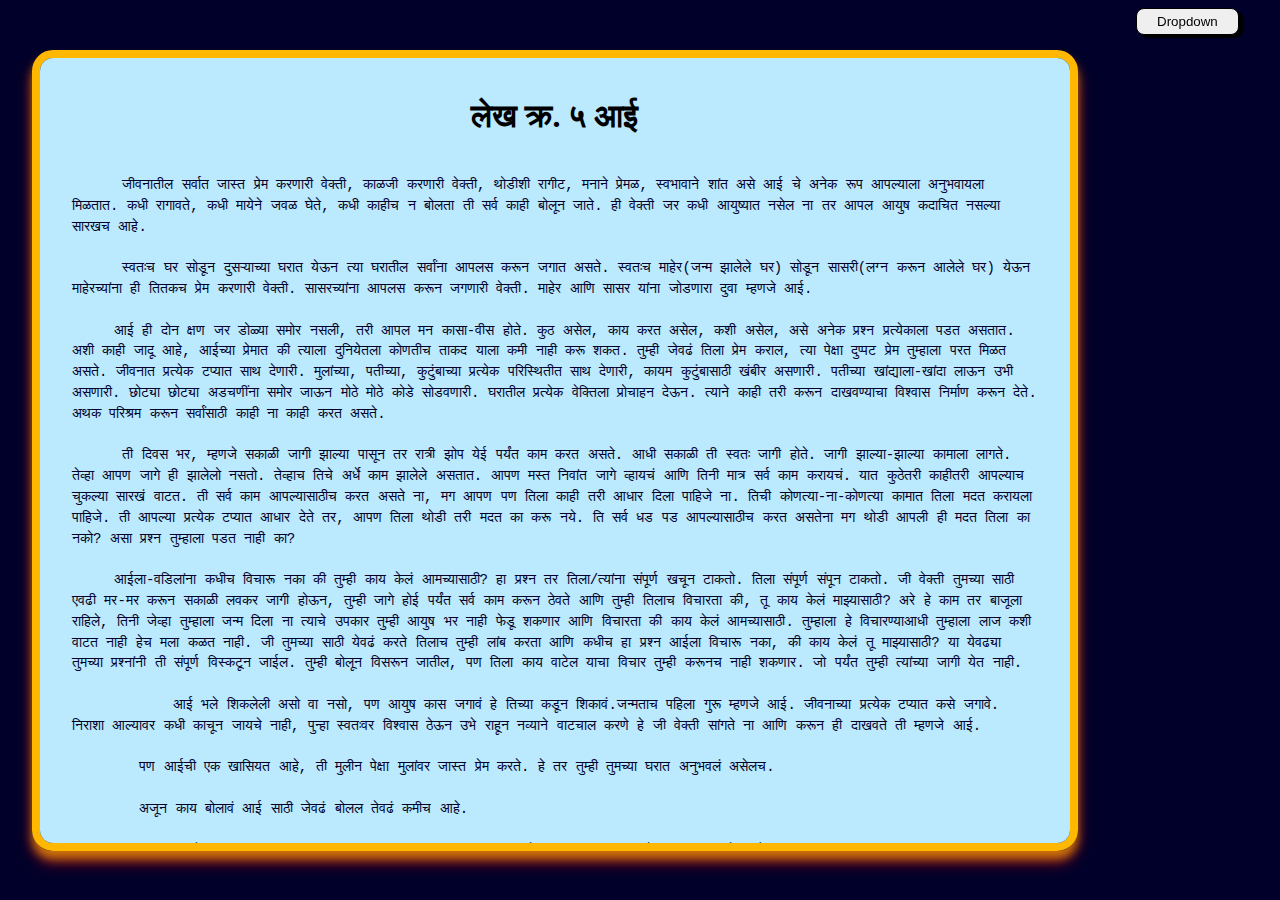
<file: Articles/ar5 Aai.html>
<!DOCTYPE html>
<html lang="en">

<head>
    <meta charset="UTF-8">
    <meta http-equiv="X-UA-Compatible" content="IE=edge">
    <meta name="viewport" content="width=device-width, initial-scale=1.0">
    <title>Blog Website</title>
    <link rel="stylesheet" href="articles_layout.css">
    <script src="show.js"></script>
</head>

<body>
    <main class="content">
        <div class="show_arti">
            <li> <button onclick="myFunction()" class="dropbtn dropdown">Dropdown</button>
                <div id="myDropdown" class="dropdown-content drop_item">
                    <ul>
                        <a href="ar1 aaj kalache prem .html" target="_blank">
                            <li>लेख क्र. १ आज काल चे प्रेम</li>
                        </a>
                        <a href="ar2 Baap.html" target="_blank">
                            <li>लेख क्र. २ बाप</li>
                        </a>
                        <a href="ar3 Mi hi ek mulga aahe.html" target="_blank">
                            <li>लेख क्र. ३ मी ही एक मुलगा
                                आहे.</li>
                        </a>
                        <a href="ar4 Ayushatil Sukh Ani Dukh.html" target="_blank">
                            <li>लेख क्र. ४ आयुष्यातील सुख आणि दु:ख</li>
                        </a>

                        <a href="ar6 Te balpan hot.html" target="_blank">
                            <li>लेख क्र. ६ ते बालपण होत.</li>
                        </a>

                        <a href="ar7 Ayushatil Purn Viram.html" target="_blank">
                            <li>लेख क्र. ७ आयुष्यातील पूर्णविराम</li>
                        </a>
                        <a href="ar8 onlline prem.html" target="_blank">
                            <li>लेख क्र. ८ ऑनलाईन प्रेम</li>
                        </a>
                    </ul>
                </div>
            </li>
        </div>

        <div class="right_side">


            <h1>लेख क्र. ५ आई</h1>
            <p>
                &nbsp; &nbsp; &nbsp; जीवनातील सर्वात जास्त प्रेम करणारी वेक्ती, काळजी करणारी वेक्ती, थोडीशी रागीट, मनाने
                प्रेमळ, स्वभावाने शांत असे आई चे अनेक रूप आपल्याला अनुभवायला मिळतात. कधी रागावते, कधी मायेने जवळ घेते,
                कधी काहीच न बोलता ती सर्व काही बोलून जाते. ही वेक्ती जर कधी आयुष्यात नसेल ना तर आपल आयुष कदाचित नसल्या
                सारखच आहे.

                <br>
                <br>
                &nbsp; &nbsp; &nbsp; स्वतःच घर सोडून दुसऱ्याच्या घरात येऊन त्या घरातील सर्वांना आपलस करून जगात असते.
                स्वतःच माहेर(जन्म झालेले घर) सोडून सासरी(लग्न करून आलेले घर) येऊन माहेरच्यांना ही तितकच प्रेम करणारी
                वेक्ती. सासरच्यांना आपलस करून जगणारी वेक्ती. माहेर आणि सासर यांना जोडणारा दुवा म्हणजे आई.
                <br>
                <br>
                &nbsp; &nbsp; &nbsp;आई ही दोन क्षण जर डोळ्या समोर नसली, तरी आपल मन कासा-वीस होते. कुठ असेल, काय करत
                असेल, कशी असेल, असे अनेक प्रश्न प्रत्येकाला पडत असतात. अशी काही जादू आहे, आईच्या प्रेमात की त्याला
                दुनियेतला कोणतीच ताकद याला कमी नाही करू शकत. तुम्ही जेवढं तिला प्रेम कराल, त्या पेक्षा दुप्पट प्रेम
                तुम्हाला परत मिळत असते. जीवनात प्रत्येक टप्यात साथ देणारी. मुलांच्या, पतीच्या, कुटुंबाच्या प्रत्येक
                परिस्थितीत साथ देणारी, कायम कुटुंबासाठी खंबीर असणारी. पतीच्या खांद्याला-खांदा लाऊन उभी असणारी. छोट्या
                छोट्या अडचणींना समोर जाऊन मोठे मोठे कोडे सोडवणारी. घरातील प्रत्येक वेक्तिला प्रोचाहन देऊन. त्याने काही
                तरी करून दाखवण्याचा विश्वास निर्माण करून देते. अथक परिश्रम करून सर्वांसाठी काही ना काही करत असते.
                <br>
                <br>
                &nbsp; &nbsp; &nbsp; ती दिवस भर, म्हणजे सकाळी जागी झाल्या पासून तर रात्री झोप येई पर्यंत काम करत असते.
                आधी सकाळी ती स्वतः जागी होते. जागी झाल्या-झाल्या कामाला लागते. तेव्हा आपण जागे ही झालेलो नसतो. तेव्हाच
                तिचे अर्धे काम झालेले असतात. आपण मस्त निवांत जागे व्हायचं आणि तिनी मात्र सर्व काम करायचं. यात कुठेतरी
                काहीतरी आपल्याच चुकल्या सारखं वाटत. ती सर्व काम आपल्यासाठीच करत असते ना, मग आपण पण तिला काही तरी आधार
                दिला पाहिजे ना. तिची कोणत्या-ना-कोणत्या कामात तिला मदत करायला पाहिजे. ती आपल्या प्रत्येक टप्यात आधार
                देते तर, आपण तिला थोडी तरी मदत का करू नये. ति सर्व धड पड आपल्यासाठीच करत असतेना मग थोडी आपली ही मदत तिला
                का नको? असा प्रश्न तुम्हाला पडत नाही का?
                <br>
                <br>
                &nbsp; &nbsp; &nbsp;आईला-वडिलांना कधीच विचारू नका की तुम्ही काय केलं आमच्यासाठी? हा प्रश्न तर
                तिला/त्यांना संपूर्ण खचून टाकतो. तिला संपूर्ण संपून टाकतो. जी वेक्ती तुमच्या साठी एवढी मर-मर करून सकाळी
                लवकर जागी होऊन, तुम्ही जागे होई पर्यंत सर्व काम करून ठेवते आणि तुम्ही तिलाच विचारता की, तू काय केलं
                माझ्यासाठी? अरे हे काम तर बाजूला राहिले, तिनी जेव्हा तुम्हाला जन्म दिला ना त्याचे उपकार तुम्ही आयुष भर
                नाही फेडू शकणार आणि विचारता की काय केलं आमच्यासाठी. तुम्हाला हे विचारण्याआधी तुम्हाला लाज कशी वाटत नाही
                हेच मला कळत नाही. जी तुमच्या साठी येवढं करते तिलाच तुम्ही लांब करता आणि कधीच हा प्रश्न आईला विचारू नका,
                की काय केलं तू माझ्यासाठी? या येवढ्या तुमच्या प्रश्नांनी ती संपूर्ण विस्कटून जाईल. तुम्ही बोलून विसरून
                जातील, पण तिला काय वाटेल याचा विचार तुम्ही करूनच नाही शकणार. जो पर्यंत तुम्ही त्यांच्या जागी येत नाही.
                <br>
                <br>

                &nbsp; &nbsp; &nbsp; &nbsp; &nbsp; &nbsp; आई भले शिकलेली असो वा नसो, पण आयुष कास जगावं हे तिच्या कडून
                शिकावं.जन्मताच पहिला गुरू म्हणजे आई. जीवनाच्या प्रत्येक टप्यात कसे जगावे. निराशा आल्यावर कधी काचून जायचे
                नाही, पुन्हा स्वतःवर विश्वास ठेऊन उभे राहून नव्याने वाटचाल करणे हे जी वेक्ती सांगते ना आणि करून ही
                दाखवते ती म्हणजे आई.
                <br>
                <br>

                &nbsp; &nbsp; &nbsp; &nbsp; पण आईची एक खासियत आहे, ती मुलीन पेक्षा मुलांवर जास्त प्रेम करते. हे तर
                तुम्ही तुमच्या घरात अनुभवलं असेलच.
                <br><br>
                &nbsp; &nbsp; &nbsp; &nbsp; अजून काय बोलावं आई साठी जेवढं बोलल तेवढं कमीच आहे.
                <br><br>
                &nbsp; &nbsp; &nbsp; &nbsp; &nbsp; &nbsp; मी जेव्हा ५वी ल असताना, आमच्या पुस्तकात एक छानशी कविता होती.
                पण ती हिंदीत होती. त्यातील दोन ओळी....
                <br>
                <br>
            <p>
                &nbsp; &nbsp; &nbsp; &nbsp; &nbsp; &nbsp; &nbsp; &nbsp; &nbsp; &nbsp; &nbsp; &nbsp; &nbsp; &nbsp; &nbsp;
                ममता का सागर है माँ। &nbsp; &nbsp; &nbsp; &nbsp; &nbsp; &nbsp; &nbsp; &nbsp; &nbsp; &nbsp; &nbsp; &nbsp;
                &nbsp; &nbsp; &nbsp; &nbsp; &nbsp; &nbsp; &nbsp; &nbsp; &nbsp; &nbsp; &nbsp; &nbsp;&nbsp; &nbsp; &nbsp;
                &nbsp; &nbsp; &nbsp; &nbsp; &nbsp; &nbsp; &nbsp; &nbsp;&nbsp; &nbsp; &nbsp; &nbsp;स्नेह का झरता झरणा है
                माँ।।
            </p>
            <br><br>
            <h3>
                -------*धन्यवाद*-------
            </h3>
            <br>
            <br>
            <h4> Written By :
                Prathmesh N S </h4>
            </p>
        </div>

    </main>
</body>

</html>
</file>
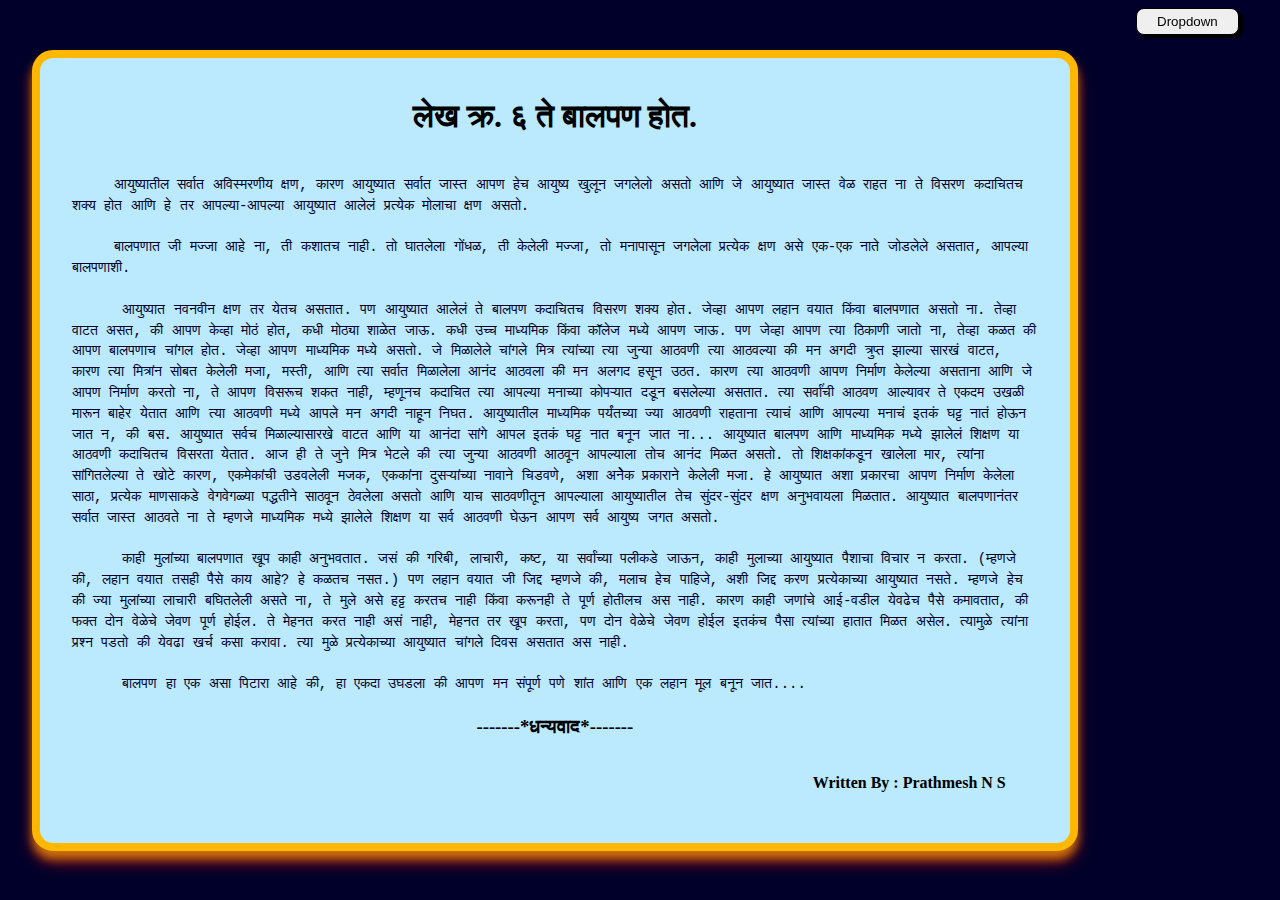
<file: Articles/ar6 Te balpan hot.html>
<!DOCTYPE html>
<html lang="en">

<head>
    <meta charset="UTF-8">
    <meta http-equiv="X-UA-Compatible" content="IE=edge">
    <meta name="viewport" content="width=device-width, initial-scale=1.0">
    <title>Blog Website</title>
    <link rel="stylesheet" href="articles_layout.css">
    <script src="show.js"></script>
</head>

<body>
    <main class="content">
        <div class="show_arti">
            <li> <button onclick="myFunction()" class="dropbtn dropdown">Dropdown</button>
                <div id="myDropdown" class="dropdown-content drop_item">
                    <ul>
                        <a href="ar1 aaj kalache prem .html" target="_blank">
                            <li>लेख क्र. १ आज काल चे प्रेम</li>
                        </a>
                        <a href="ar2 Baap.html" target="_blank">
                            <li>लेख क्र. २ बाप</li>
                        </a>
                        <a href="ar3 Mi hi ek mulga aahe.html" target="_blank">
                            <li>लेख क्र. ३ मी ही एक मुलगा
                                आहे.</li>
                        </a>
                        <a href="ar4 Ayushatil Sukh Ani Dukh.html" target="_blank">
                            <li>लेख क्र. ४ आयुष्यातील सुख आणि दु:ख</li>
                        </a>
                        <a href="ar5 Aai.html" target="_blank">
                            <li>लेख क्र. ५ आई</li>
                        </a>

                        <a href="ar7 Ayushatil Purn Viram.html" target="_blank">
                            <li>लेख क्र. ७ आयुष्यातील पूर्णविराम</li>
                        </a>
                        <a href="ar8 onlline prem.html" target="_blank">
                            <li>लेख क्र. ८ ऑनलाईन प्रेम</li>
                        </a>
                    </ul>
                </div>
            </li>
        </div>



        <div class="right_side">


            <h1>लेख क्र. ६ ते बालपण होत.</h1>
            <p>
                &nbsp; &nbsp; &nbsp;आयुष्यातील सर्वात अविस्मरणीय क्षण, कारण आयुष्यात सर्वात जास्त आपण हेच आयुष्य खुलून
                जगलेलो असतो आणि जे आयुष्यात जास्त वेळ राहत ना ते विसरण कदाचितच शक्य होत आणि हे तर आपल्या-आपल्या आयुष्यात
                आलेलं प्रत्येक मोलाचा क्षण असतो.

                <br>
                <br>
                &nbsp; &nbsp; &nbsp;बालपणात जी मज्जा आहे ना, ती कशातच नाही. तो घातलेला गोंधळ, ती केलेली मज्जा, तो
                मनापासून जगलेला प्रत्येक क्षण असे एक-एक नाते जोडलेले असतात, आपल्या बालपणाशी.
                <br>
                <br>
                &nbsp; &nbsp; &nbsp; आयुष्यात नवनवीन क्षण तर येतच असतात. पण आयुष्यात आलेलं ते बालपण कदाचितच विसरण शक्य
                होत. जेव्हा आपण लहान वयात किंवा बालपणात असतो ना. तेव्हा वाटत असत, की आपण केव्हा मोठं होत, कधी मोठ्या
                शाळेत जाऊ. कधी उच्च माध्यमिक किंवा कॉलेज मध्ये आपण जाऊ. पण जेव्हा आपण त्या ठिकाणी जातो ना, तेव्हा कळत की
                आपण बालपणाच चांगल होत. जेव्हा आपण माध्यमिक मध्ये असतो. जे मिळालेले चांगले मित्र त्यांच्या त्या जुन्या
                आठवणी त्या आठवल्या की मन अगदी त्रुप्त झाल्या सारखं वाटत, कारण त्या मित्रांन सोबत केलेली मजा, मस्ती, आणि
                त्या सर्वात मिळालेला आनंद आठवला की मन अलगद हसून उठत. कारण त्या आठवणी आपण निर्माण केलेल्या असताना आणि जे
                आपण निर्माण करतो ना, ते आपण विसरूच शकत नाही, म्हणूनच कदाचित त्या आपल्या मनाच्या कोपऱ्यात दडून बसलेल्या
                असतात. त्या सर्वांंची आठवण आल्यावर ते एकदम उखळी मारून बाहेर येतात आणि त्या आठवणी मध्ये आपले मन अगदी
                नाहून निघत. आयुष्यातील माध्यमिक पर्यंतच्या ज्या आठवणी राहताना त्याचं आणि आपल्या मनाचं इतकं घट्ट नातं
                होऊन जात न, की बस. आयुष्यात सर्वच मिळाल्यासारखे वाटत आणि या आनंदा सांगे आपल इतकं घट्ट नात बनून जात ना...
                आयुष्यात बालपण आणि माध्यमिक मध्ये झालेलं शिक्षण या आठवणी कदाचितच विसरता येतात. आज ही ते जुने मित्र भेटले
                की त्या जुन्या आठवणी आठवून आपल्याला तोच आनंद मिळत असतो. तो शिक्षकांकडून खालेला मार, त्यांना सांगितलेल्या
                ते खोटे कारण, एकमेकांची उडवलेली मजक, एककांना दुसऱ्यांच्या नावाने चिडवणे, अशा अनेेेक प्रकाराने केलेली
                मजा. हे आयुष्यात अशा प्रकारचा आपण निर्माण केलेला साठा, प्रत्येक माणसाकडे वेगवेगळ्या पद्धतीने साठवून
                ठेवलेला असतो आणि याच साठवणीतून आपल्याला आयुष्यातील तेच सुंदर-सुंदर क्षण अनुभवायला मिळतात. आयुष्यात
                बालपणानंतर सर्वात जास्त आठवते ना ते म्हणजे माध्यमिक मध्ये झालेले शिक्षण या सर्व आठवणी घेऊन आपण सर्व
                आयुष्य जगत असतो.
                <br>
                <br>
                &nbsp; &nbsp; &nbsp; काही मुलांच्या बालपणात खूप काही अनुभवतात. जसं की गरिबी, लाचारी, कष्ट, या सर्वांच्या
                पलीकडे जाऊन, काही मुलाच्या आयुष्यात पैशाचा विचार न करता. (म्हणजे की, लहान वयात तसही पैसे काय आहे? हे
                कळतच नसत.) पण लहान वयात जी जिद्द म्हणजे की, मलाच हेच पाहिजे, अशी जिद्द करण प्रत्येकाच्या आयुष्यात नसते.
                म्हणजे हेच की ज्या मुलांच्या लाचारी बघितलेली असते ना, ते मुले असे हट्ट करतच नाही किंवा करूनही ते पूर्ण
                होतीलच अस नाही. कारण काही जणांचे आई-वडील येवढेच पैसे कमावतात, की फक्त दोन वेळेचे जेवण पूर्ण होईल. ते
                मेहनत करत नाही असं नाही, मेहनत तर खूप करता, पण दोन वेळेचे जेवण होईल इतकंच पैसा त्यांच्या हातात मिळत
                असेल. त्यामुळे त्यांना प्रश्न पडतो की येवढा खर्च कसा करावा. त्या मुळे प्रत्येकाच्या आयुष्यात चांगले दिवस
                असतात अस नाही.
                <br>
                <br>
                &nbsp; &nbsp; &nbsp; बालपण हा एक असा पिटारा आहे की, हा एकदा उघडला की आपण मन संपूर्ण पणे शांत आणि एक लहान
                मूल बनून जात....
                <br>
                <br>

            <h3>
                -------*धन्यवाद*-------
            </h3>
            <br>
            <br>
            <h4> Written By :
                Prathmesh N S </h4>
            </p>
        </div>

    </main>
</body>

</html>
</file>
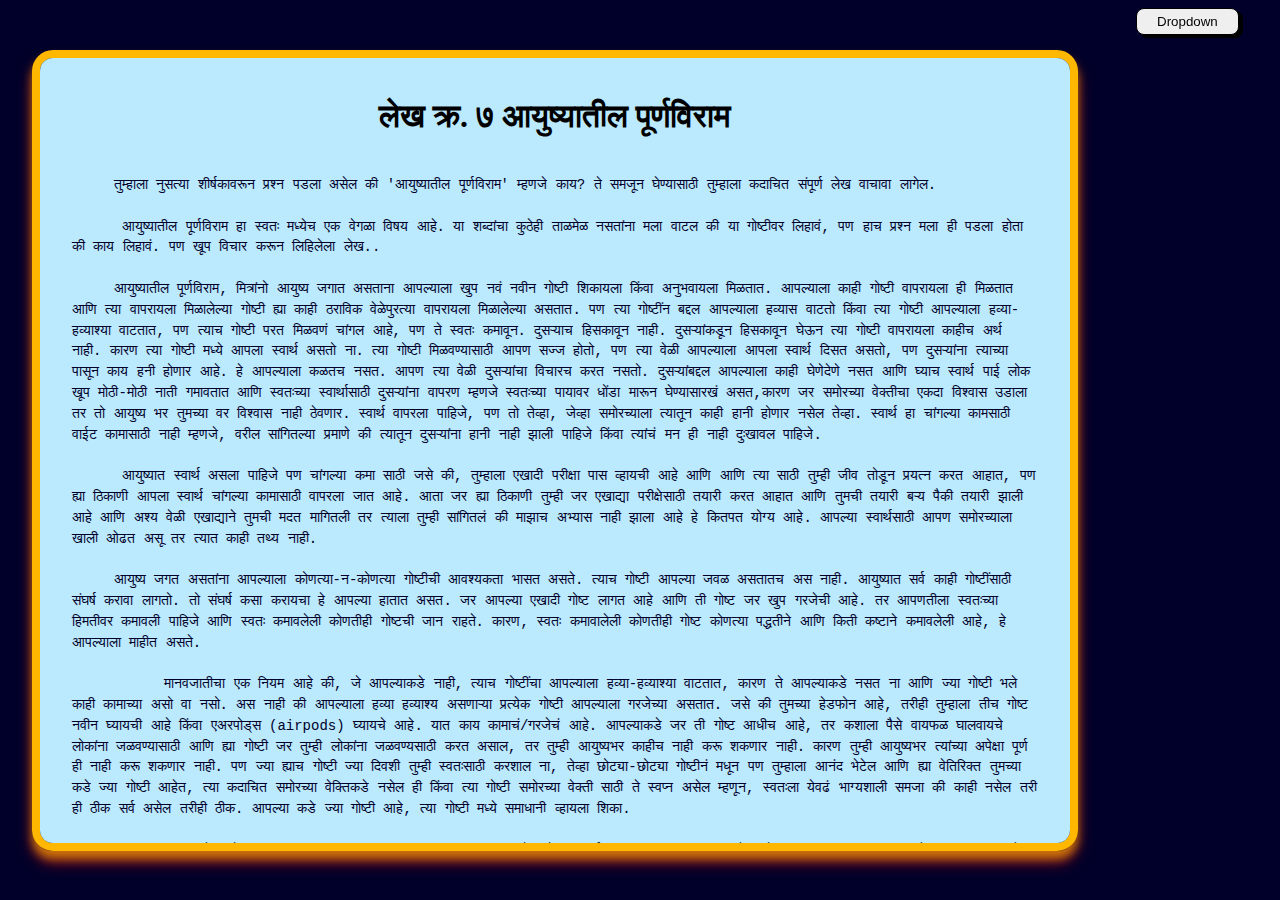
<file: Articles/ar7 Ayushatil Purn Viram.html>
<!DOCTYPE html>
<html lang="en">

<head>
    <meta charset="UTF-8">
    <meta http-equiv="X-UA-Compatible" content="IE=edge">
    <meta name="viewport" content="width=device-width, initial-scale=1.0">
    <title>Blog Website</title>
    <link rel="stylesheet" href="articles_layout.css">
    <script src="show.js"></script>
</head>

<body>
    <main class="content">
        <div class="show_arti">
            <li> <button onclick="myFunction()" class="dropbtn dropdown">Dropdown</button>
                <div id="myDropdown" class="dropdown-content drop_item">
                    <ul>
                        <a href="ar1 aaj kalache prem .html" target="_blank">
                            <li>लेख क्र. १ आज काल चे प्रेम</li>
                        </a>
                        <a href="ar2 Baap.html" target="_blank">
                            <li>लेख क्र. २ बाप</li>
                        </a>
                        <a href="ar3 Mi hi ek mulga aahe.html" target="_blank">
                            <li>लेख क्र. ३ मी ही एक मुलगा
                                आहे.</li>
                        </a>
                        <a href="ar4 Ayushatil Sukh Ani Dukh.html" target="_blank">
                            <li>लेख क्र. ४ आयुष्यातील सुख आणि दु:ख</li>
                        </a>
                        <a href="ar5 Aai.html" target="_blank">
                            <li>लेख क्र. ५ आई</li>
                        </a>
                        <a href="ar6 Te balpan hot.html" target="_blank">
                            <li>लेख क्र. ६ ते बालपण होत.</li>
                        </a>
                        <a href="ar8 onlline prem.html" target="_blank">
                            <li>लेख क्र. ८ ऑनलाईन प्रेम</li>
                        </a>
                    </ul>
                </div>
            </li>
        </div>



        <div class="right_side">


            <h1>लेख क्र. ७ आयुष्यातील पूर्णविराम</h1>
            <p>
                &nbsp; &nbsp; &nbsp;तुम्हाला नुसत्या शीर्षकावरून प्रश्न पडला असेल की 'आयुष्यातील पूर्णविराम' म्हणजे काय?
                ते समजून घेण्यासाठी तुम्हाला कदाचित संपूर्ण लेख वाचावा लागेल.

                <br>
                <br>
                &nbsp; &nbsp; &nbsp; आयुष्यातील पूर्णविराम हा स्वतः मध्येच एक वेगळा विषय आहे. या शब्दांचा कुठेही ताळमेळ
                नसतांना मला वाटल की या गोष्टीवर लिहावं, पण हाच प्रश्न मला ही पडला होता की काय लिहावं. पण खूप विचार करून
                लिहिलेला लेख..
                <br>
                <br>
                &nbsp; &nbsp; &nbsp;आयुष्यातील पूर्णविराम, मित्रांनो आयुष्य जगात असताना आपल्याला खुप नवं नवीन गोष्टी
                शिकायला किंवा अनुभवायला मिळतात. आपल्याला काही गोष्टी वापरायला ही मिळतात आणि त्या वापरायला मिळालेल्या
                गोष्टी ह्या काही ठराविक वेळेपुरत्या वापरायला मिळालेल्या असतात. पण त्या गोष्टींन बद्दल आपल्याला हव्यास
                वाटतो किंवा त्या गोष्टी आपल्याला हव्या-हव्याश्या वाटतात, पण त्याच गोष्टी परत मिळवणं चांगल आहे, पण ते
                स्वतः कमावून. दुसऱ्याच हिसकावून नाही. दुसऱ्यांकडून हिसकावून घेऊन त्या गोष्टी वापरायला काहीच अर्थ नाही.
                कारण त्या गोष्टी मध्ये आपला स्वार्थ असतो ना. त्या गोष्टी मिळवण्यासाठी आपण सज्ज होतो, पण त्या वेळी
                आपल्याला आपला स्वार्थ दिसत असतो, पण दुसऱ्यांना त्याच्या पासून काय हनी होणार आहे. हे आपल्याला कळतच नसत.
                आपण त्या वेळी दुसऱ्यांचा विचारच करत नसतो. दुसऱ्यांबद्दल आपल्याला काही घेणेदेणे नसत आणि घ्याच स्वार्थ पाई
                लोक खूप मोठी-मोठी नाती गमावतात आणि स्वतःच्या स्वार्थासाठी दुसऱ्यांना वापरण म्हणजे स्वतःच्या पायावर धोंडा
                मारून घेण्यासारखं असत,कारण जर समोरच्या वेक्तीचा एकदा विश्वास उडाला तर तो आयुष्य भर तुमच्या वर विश्वास
                नाही ठेवणार. स्वार्थ वापरला पाहिजे, पण तो तेव्हा, जेव्हा समोरच्याला त्यातून काही हानी होणार नसेल तेव्हा.
                स्वार्थ हा चांगल्या कामसाठी वाईट कामासाठी नाही म्हणजे, वरील सांगितल्या प्रमाणे की त्यातून दुसऱ्यांना
                हानी नाही झाली पाहिजे किंवा त्यांचं मन ही नाही दुःखावल पाहिजे.
                <br>
                <br>
                &nbsp; &nbsp; &nbsp; आयुष्यात स्वार्थ असला पाहिजे पण चांगल्या कमा साठी जसे की, तुम्हाला एखादी परीक्षा
                पास व्हायची आहे आणि आणि त्या साठी तुम्ही जीव तोडून प्रयत्न करत आहात, पण ह्या ठिकाणी आपला स्वार्थ
                चांगल्या कामासाठी वापरला जात आहे. आता जर ह्या ठिकाणी तुम्ही जर एखाद्या परीक्षेसाठी तयारी करत आहात आणि
                तुमची तयारी बऱ्य पैकी तयारी झाली आहे आणि अश्य वेळी एखाद्याने तुमची मदत मागितली तर त्याला तुम्ही सांगितलं
                की माझाच अभ्यास नाही झाला आहे हे कितपत योग्य आहे. आपल्या स्वार्थसाठी आपण समोरच्याला खाली ओढत असू तर
                त्यात काही तथ्य नाही.
                <br>
                <br>
                &nbsp; &nbsp; &nbsp;आयुष्य जगत असतांना आपल्याला कोणत्या-न-कोणत्या गोष्टीची आवश्यकता भासत असते. त्याच
                गोष्टी आपल्या जवळ असतातच अस नाही. आयुष्यात सर्व काही गोष्टींसाठी संघर्ष करावा लागतो. तो संघर्ष कसा
                करायचा हे आपल्या हातात असत. जर आपल्या एखादी गोष्ट लागत आहे आणि ती गोष्ट जर खुप गरजेची आहे. तर आपणतीला
                स्वतःच्या हिमतीवर कमावली पाहिजे आणि स्वतः कमावलेली कोणतीही गोष्टची जान राहते. कारण, स्वतः कमावालेली
                कोणतीही गोष्ट कोणत्या पद्धतीने आणि किती कष्टाने कमावलेली आहे, हे आपल्याला माहीत असते.
                <br>
                <br>

                &nbsp; &nbsp; &nbsp; &nbsp; &nbsp; &nbsp;मानवजातीचा एक नियम आहे की, जे आपल्याकडे नाही, त्याच गोष्टींचा
                आपल्याला हव्या-हव्याश्या वाटतात, कारण ते आपल्याकडे नसत ना आणि ज्या गोष्टी भले काही कामाच्या असो वा नसो.
                अस नाही की आपल्याला हव्या हव्याश्य असणाऱ्या प्रत्येक गोष्टी आपल्याला गरजेच्या असतात. जसे की तुमच्या
                हेडफोन आहे, तरीही तुम्हाला तीच गोष्ट नवीन घ्यायची आहे किंवा एअरपोड्स (airpods) घ्यायचे आहे. यात काय
                कामाचं/गरजेचं आहे. आपल्याकडे जर ती गोष्ट आधीच आहे, तर कशाला पैसे वायफळ घालवायचे लोकांना जळवण्यासाठी आणि
                ह्या गोष्टी जर तुम्ही लोकांना जळवण्यसाठी करत असाल, तर तुम्ही आयुष्यभर काहीच नाही करू शकणार नाही. कारण
                तुम्ही आयुष्यभर त्यांच्या अपेक्षा पूर्ण ही नाही करू शकणार नाही. पण ज्या ह्याच गोष्टी ज्या दिवशी तुम्ही
                स्वतःसाठी करशाल ना, तेव्हा छोट्या-छोट्या गोष्टीनं मधून पण तुम्हाला आनंद भेटेल आणि ह्या वेतिरिक्त तुमच्या
                कडे ज्या गोष्टी आहेत, त्या कदाचित समोरच्या वेक्तिकडे नसेल ही किंवा त्या गोष्टी समोरच्या वेक्ती साठी ते
                स्वप्न असेल म्हणून, स्वतःला येवढं भाग्यशाली समजा की काही नसेल तरी ही ठीक सर्व असेल तरीही ठीक. आपल्या कडे
                ज्या गोष्टी आहे, त्या गोष्टी मध्ये समाधानी व्हायला शिका.
                <br>
                <br>

                &nbsp; &nbsp; &nbsp; &nbsp; आयुष्यात प्रत्येक गोष्टी आपल्या झाल्या, तर आयुष्य किती सहज आणि सोप होऊन
                जाईल. त्यासाठी आयुष्यात प्रत्येक गोष्टीसाठी लढव लागत, पण ते ही प्रामाणिक पणे.

                <br>
                <br>
            <h3>
                -------*धन्यवाद*-------
            </h3>
            <br>
            <br>
            <h4> Written By :
                Prathmesh N S </h4>
            </p>
        </div>

    </main>
</body>

</html>
</file>
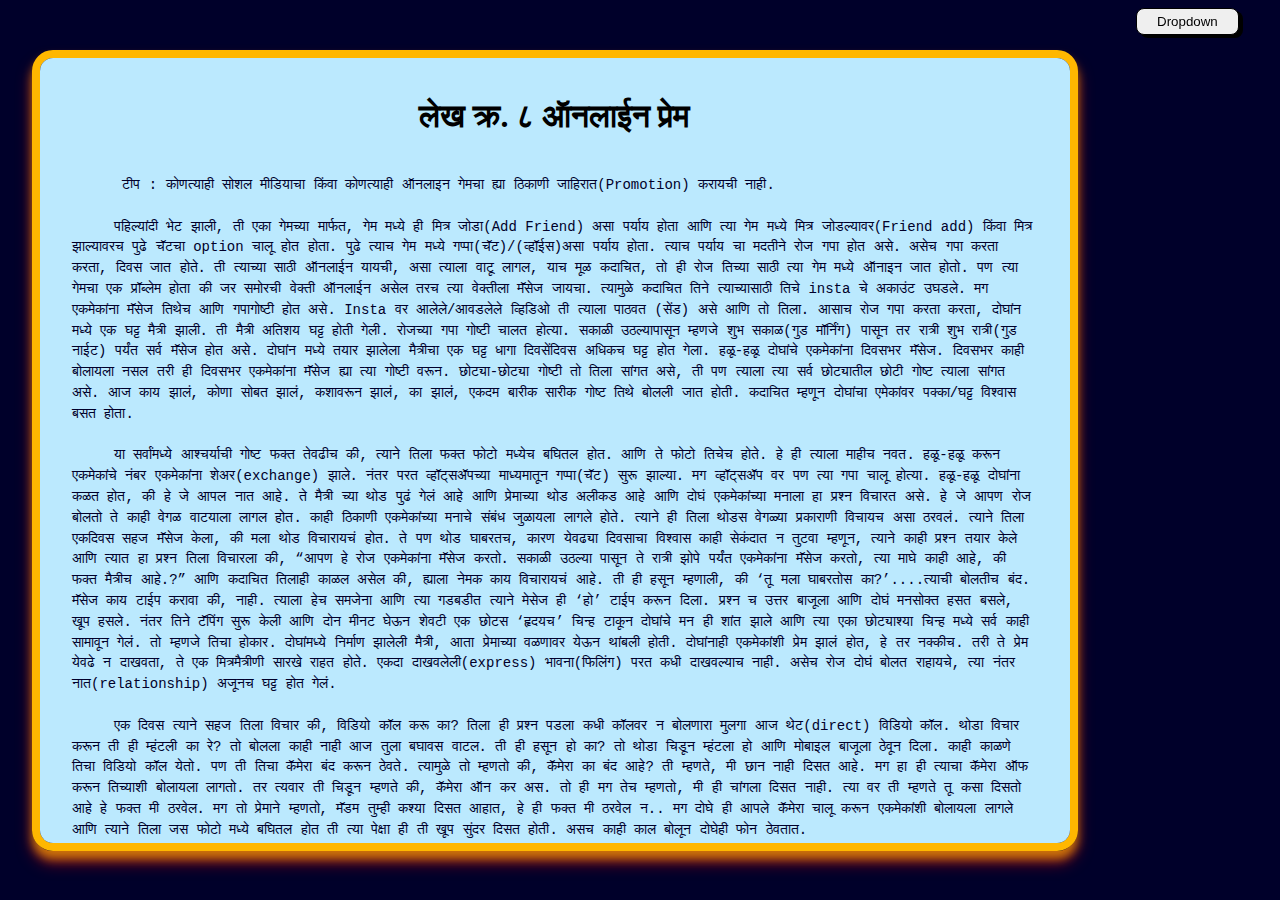
<file: Articles/ar8 onlline prem.html>
<!DOCTYPE html>
<html lang="en">

<head>
    <meta charset="UTF-8">
    <meta http-equiv="X-UA-Compatible" content="IE=edge">
    <meta name="viewport" content="width=device-width, initial-scale=1.0">
    <title>Blog Website</title>
    <link rel="stylesheet" href="articles_layout.css">
    <script src="show.js"></script>
</head>

<body>
    <main class="content">
        <div class="show_arti">
            <li> <button onclick="myFunction()" class="dropbtn dropdown">Dropdown</button>
                <div id="myDropdown" class="dropdown-content drop_item">
                    <ul>
                        <a href="ar1 aaj kalache prem .html" target="_blank">
                            <li>लेख क्र. १ आज काल चे प्रेम</li>
                        </a>
                        <a href="ar2 Baap.html" target="_blank">
                            <li>लेख क्र. २ बाप</li>
                        </a>
                        <a href="ar3 Mi hi ek mulga aahe.html" target="_blank">
                            <li>लेख क्र. ३ मी ही एक मुलगा
                                आहे.</li>
                        </a>
                        <a href="ar4 Ayushatil Sukh Ani Dukh.html" target="_blank">
                            <li>लेख क्र. ४ आयुष्यातील सुख आणि दु:ख</li>
                        </a>
                        <a href="ar5 Aai.html" target="_blank">
                            <li>लेख क्र. ५ आई</li>
                        </a>
                        <a href="ar6 Te balpan hot.html" target="_blank">
                            <li>लेख क्र. ६ ते बालपण होत.</li>
                        </a>

                        <a href="ar7 Ayushatil Purn Viram.html" target="_blank">
                            <li>लेख क्र. ७ आयुष्यातील पूर्णविराम</li>
                        </a>
                    </ul>
                </div>
            </li>
        </div>



        <div class="right_side">


            <h1>लेख क्र. ८ ऑनलाईन प्रेम</h1>
            <p>
                &nbsp; &nbsp; &nbsp; टीप : कोणत्याही सोशल मीडियाचा किंवा कोणत्याही ऑनलाइन गेमचा ह्या ठिकाणी
                जाहिरात(Promotion)
                करायची नाही.

                <br>
                <br>
                &nbsp; &nbsp; &nbsp;पहिल्यांदी भेट झाली, ती एका गेमच्या मार्फत, गेम मध्ये ही मित्र जोडा(Add Friend) असा
                पर्याय होता आणि त्या गेम मध्ये मित्र जोडल्यावर(Friend add) किंवा मित्र झाल्यावरच पुढे चॅटचा option चालू
                होत होता. पुढे त्याच गेम मध्ये गप्पा(चॅट)/(व्हॉईस)असा पर्याय होता. त्याच पर्याय चा मदतीने रोज गपा होत
                असे. असेच गपा करता करता, दिवस जात होते. ती त्याच्या साठी ऑनलाईन यायची, असा त्याला वाटू लागल, याच मूळ
                कदाचित, तो ही रोज तिच्या साठी त्या गेम मध्ये ऑनाइन जात होतो. पण त्या गेमचा एक प्रॉब्लेम होता की जर
                समोरची वेक्ती ऑनलाईन असेल तरच त्या वेक्तीला मॅसेज जायचा. त्यामुळे कदाचित तिने त्याच्यासाठी तिचे insta चे
                अकाउंट उघडले. मग एकमेकांना मॅसेज तिथेच आणि गपागोष्टी होत असे. Insta वर आलेले/आवडलेले व्हिडिओ ती त्याला
                पाठवत (सेंड) असे आणि तो तिला. आसाच रोज गपा करता करता, दोघांन मध्ये एक घट्ट मैत्री झाली. ती मैत्री अतिशय
                घट्ट होती गेली. रोजच्या गपा गोष्टी चालत होत्या. सकाळी उठल्यापासून म्हणजे शुभ सकाळ(गुड मॉर्निंग) पासून तर
                रात्री शुभ रात्री(गुड नाईट) पर्यंत सर्व मॅसेज होत असे. दोघांन मध्ये तयार झालेला मैत्रीचा एक घट्ट धागा
                दिवसेंदिवस अधिकच घट्ट होत गेला. हळू-हळू दोघांचे एकमेकांना दिवसभर मॅसेज. दिवसभर काही बोलायला नसल तरी ही
                दिवसभर एकमेकांना मॅसेज ह्या त्या गोष्टी वरून. छोट्या-छोट्या गोष्टी तो तिला सांगत असे, ती पण त्याला त्या
                सर्व छोट्यातील छोटी गोष्ट त्याला सांगत असे. आज काय झालं, कोणा सोबत झालं, कशावरून झालं, का झालं, एकदम
                बारीक सारीक गोष्ट तिथे बोलली जात होती. कदाचित म्हणून दोघांचा एमेकांवर पक्का/घट्ट विश्वास बसत होता.
                <br>
                <br>
                &nbsp; &nbsp; &nbsp;या सर्वांमध्ये आश्चर्याची गोष्ट फक्त तेवढीच की, त्याने तिला फक्त फोटो मध्येच बघितल
                होत. आणि ते फोटो तिचेच होते. हे ही त्याला माहीच नवत. हळू-हळू करून एकमेकांचे नंबर एकमेकांना
                शेअर(exchange) झाले. नंतर परत व्हॉट्सॲपच्या माध्यमातून गप्पा(चॅट) सुरू झाल्या. मग व्हॉट्सॲप वर पण त्या
                गपा चालू होत्या. हळू-हळू दोघांना कळत होत, की हे जे आपल नात आहे. ते मैत्री च्या थोड पुढं गेलं आहे आणि
                प्रेमाच्या थोड अलीकड आहे आणि दोघं एकमेकांच्या मनाला हा प्रश्न विचारत असे. हे जे आपण रोज बोलतो ते काही
                वेगळ वाटयाला लागल होत. काही ठिकाणी एकमेकांच्या मनाचे संबंध जुळायला लागले होते. त्याने ही तिला थोडस
                वेगळ्या प्रकाराणी विचायच असा ठरवलं. त्याने तिला एकदिवस सहज मॅसेज केला, की मला थोड विचारायचं होत. ते पण
                थोड घाबरतच, कारण येवढ्या दिवसाचा विश्वास काही सेकंदात न तुटवा म्हणून, त्याने काही प्रश्न तयार केले आणि
                त्यात हा प्रश्न तिला विचारला की, “आपण हे रोज एकमेकांना मॅसेज करतो. सकाळी उठल्या पासून ते रात्री झोपे
                पर्यंत एकमेकांना मॅसेज करतो, त्या माघे काही आहे, की फक्त मैत्रीच आहे.?” आणि कदाचित तिलाही काळल असेल की,
                ह्याला नेमक काय विचारायचं आहे. ती ही हसून म्हणाली, की ‘तू मला घाबरतोस का?’....त्याची बोलतीच बंद. मॅसेज
                काय टाईप करावा की, नाही. त्याला हेच समजेना आणि त्या गडबडीत त्याने मेसेज ही ‘हो’ टाईप करून दिला. प्रश्न च
                उत्तर बाजूला आणि दोघं मनसोक्त हसत बसले, खूप हसले. नंतर तिने टॅपिंग सुरू केली आणि दोन मीनट घेऊन शेवटी एक
                छोटस ‘हृदयच’ चिन्ह टाकून दोघांचे मन ही शांत झाले आणि त्या एका छोट्याश्या चिन्ह मध्ये सर्व काही सामावून
                गेलं. तो म्हणजे तिचा होकार. दोघांमध्ये निर्माण झालेली मैत्री, आता प्रेमाच्या वळणावर येऊन थांबली होती.
                दोघांनाही एकमेकांशी प्रेम झालं होत, हे तर नक्कीच. तरी ते प्रेम येवढे न दाखवता, ते एक मित्रमैत्रीणी सारखे
                राहत होते. एकदा दाखवलेली(express) भावना(फिलिंग) परत कधी दाखवल्याच नाही. असेच रोज दोघं बोलत राहायचे, त्या
                नंतर नात(relationship) अजूनच घट्ट होत गेलं.
                <br>
                <br>
                &nbsp; &nbsp; &nbsp;एक दिवस त्याने सहज तिला विचार की, विडियो कॉल करू का? तिला ही प्रश्न पडला कधी कॉलवर न
                बोलणारा मुलगा आज थेट(direct) विडियो कॉल. थोडा विचार करून ती ही म्हंटली का रे? तो बोलला काही नाही आज तुला
                बघावस वाटल. ती ही हसून हो का? तो थोडा चिडून म्हंटला हो आणि मोबाइल बाजूला ठेवून दिला. काही काळणे तिचा
                विडियो कॉल येतो. पण ती तिचा कॅमेरा बंद करून ठेवते. त्यामुळे तो म्हणतो की, कॅमेरा का बंद आहे? ती म्हणते,
                मी छान नाही दिसत आहे. मग हा ही त्याचा कॅमेरा ऑफ करून तिच्याशी बोलायला लागतो. तर त्यवार ती चिडून म्हणते
                की, कॅमेरा ऑन कर अस. तो ही मग तेच म्हणतो, मी ही चांगला दिसत नाही. त्या वर ती म्हणते तू कसा दिसतो आहे हे
                फक्त मी ठरवेल. मग तो प्रेमाने म्हणतो, मॅडम तुम्ही कश्या दिसत आहात, हे ही फक्त मी ठरवेल न.. मग दोघे ही
                आपले कॅमेरा चालू करून एकमेकांशी बोलायला लागले आणि त्याने तिला जस फोटो मध्ये बघितल होत ती त्या पेक्षा ही
                ती खूप सुंदर दिसत होती. असच काही काल बोलून दोघेही फोन ठेवतात.
                <br>
                <br>
                &nbsp; &nbsp; &nbsp;काही दिवसांनी त्याच्या messanger वर एक मेसेज आला, तो एक मुलगा होता, तो बोलला, की मला
                तुझ्याशी बोलायचं आहे. त्याने विचारलं की कोण आहे. त्याने त्याची माहिती सांगितली. त्याच नाव त्याने तिच्या
                तोंडून खूप वेळा ऐकल होत. मग त्याने तीच नाव घेतलं, मग ह्याने विचार की, तू तिला कस काय ओळखतो? मग त्याने
                सांगितलं की ती आणि मी आधी relationship मधे होतो. हे सर्वांवर ह्याचा विश्वासच बसत नव्हता. मग ह्याला
                त्याने सर्व पुरावे(proof) त्याने दाखवले. त्यांच्या मध्ये झालेले फोन(call), message हे सर्व दाखवले. तरी
                ही त्याला विश्वास बसत नव्हता. पण त्याने पण हे सर्व पुरावे संग्रहित(Save) केला.
                <br>
                <br>

                &nbsp; &nbsp; &nbsp; &nbsp; &nbsp; &nbsp; ह्या सर्व गोष्टी झाल्यावर. त्याने तिच्याशी बोलण थोडस कमी केल.
                हे तिच्या ही लक्षात आल होत. तिने त्याला खूप वेळ विचार की काही अडचण आहे का की, तू माझ्याशी बोलतच नाही आधी
                सारख. त्याने तीच थोडस बोलन टाळत. तो बोलला की, अग थोडस काम चालू आहे. म्हणून, तुला वेळ नाही देऊ शकत आहे.
                पण त्याने तिच्या वर राग न करता तिला एवढ्या गोष्टी सांगून शांत बसला. थोड्या दिवसांनी त्याने तिला
                विचारायचं ठरवल, पण त्याला काही कळतच नव्हत की कसं काय विचारू? कुठून सुरुवात करायची? अशे अनेक प्रश्न
                त्याचा मनात घर करत होते, हे सर्व त्याला तिला विचारं गरजेचे होते म्हणून, त्याने सर्व विचार करून तिला
                विचारायचं ठरवल. पण ह्या सर्व गोष्टींचा विचार करता तो संपूर्ण पणे औदासिन्य(depression) मध्ये गेला होता.
                त्याला स्वतःला ह्या सर्वांतून सावरून त्याला त्याच्या मार्गावर पण यायचं होत.
                <br>
                <br>

                &nbsp; &nbsp; &nbsp; &nbsp; त्याने तिला एक मेसेज केला, थोड बोलायच आहे. ती म्हणाली की रे काय झाल. तो
                म्हणला, काही गोष्टी आहे, त्याची मला खात्री करायची आहे. ती म्हणते काय आहे काही झाल आहे का? तो म्हणतो हो
                आहे काही गोष्टी आहे. ती म्हणते बर विचार. तो म्हणतो की तुझ ह्या आधी कोणाशी काही relation होत का? तिला
                कळाल होत की ह्या त्याने सांगितल असेल. मग ती म्हणते, हो आधी एक मुलाशी माझ relation होत. तिने त्याला सर्व
                गोष्टी सांगायला सुरुवात केली. त्याला मिळालेल्या पुराव्यातिल संपूर्ण गोष्ट खरी होती. अजून काही विचारायच
                असेल तर विचार मी सांगायला तयार आहे. तो म्हणतो नाही काही नाही येवढंच विचारायच होत. मग तिने अजून एक मेसेज
                केला. आणि त्यात लिहिल की, मला तुला गमवायच नव्हत. म्हणून मी तुला काही सांगितल न्हवत. म्हणून, मी तुला काही
                सांगितल नाही आणि तुला तरीही वाटत असेल ह्या सर्वात माझीच चूक आहे तर. तुला संपूर्ण अधिकार आहे. की, तुला
                माझ्या सोबत राहायच आहे की नाही. त्याने तिच्या कडून एक दिवसाचा वेळ माघितला. संपूर्ण दिवस हो हाच विचार करत
                बसला. त्याने तिला सकाळी मेसेज केला hii. त्यावर ती म्हणाली हा बोल ना. तो म्हणतो, फोन करू का? त्यानंतर
                त्याने फोन केला. तो म्हणतो की, तू मला हे सर्व खर सांगितल. पण, तू मला ह्या ऐवजी खोट ही सांगू शकली असती
                आणि तू तास काही केल नाही. मला माफ कर मी तुला आशे प्रश्न विचारले ह्या बदल. ती म्हणते, अरे! वेड आहेस का?
                माफी कसली माघतो आहे. ह्या सर्व गोष्टी तुझ्या मनात साठून राहण्यापेक्षा तू विचारून घेतलस हेच चांगल आहे.
                परत तुझ मन तुला खात बसल असत. त्यावर तो म्हणतो की, आपण आपल relationship परत continue करूया. ती म्हणते,
                हो. मला वाटलच होत की, तू ही सर्व सोडून नाही देनार आणि दोघांनी हसत हसत फोन ठेवला. त्याने विचार केला असता
                तर.
                <br><br>
                &nbsp; &nbsp; &nbsp; &nbsp; तो फक्त त्या मुलीचीच चुकी दाखवून ह्या सर्वातून बाहेर पडला असतं. पण, त्याने
                तस नाही केल. कदाचित ह्यालाच खर प्रेम म्हणत असतील. कितीही अडचणी आल्या तरी एकमेकांची साठी न सोडावी.
                <br><br>
            <h3>
                -------*धन्यवाद*-------
            </h3>
            <br>
            <br>
            <h4> Written By :
                Prathmesh N S </h4>
            </p>
        </div>

    </main>
</body>

</html>
</file>
<file: index.css>
* {
    margin: 0;
    padding: 0;
    box-sizing: border-box;
    text-decoration: none;
    list-style-type: none;
    background-color: rgb(0, 0, 42);
}


main {
    display: inline-block;
    /* border: 2px solid black; */
    border-radius: 8px;
    margin: 0 2rem;
    width: 95%;
    height: auto;
}
hr{
    border-radius: 10px;
}
.firstbox,
.secoundbox,
.thirdbox,
.fourthbox,
.fivebox,
.sixbox,
.sevenbox,
.eightbox {
    margin: 3%;
    /* border: 2px solid black; */
    border-radius: 7px;
    width: 27%;
    height: auto;
    display: inline-block;
    box-shadow: 5px 5px rgb(252, 252, 252);
    transition-duration: 8s;
    transition-delay: 2s;
    background-color: rgb(0, 135, 213);
}

.firstbox img {
    width: 75%;
    height: 30vh;
    margin: 12%;
    border-radius: 8px;
    transition-duration: 5s;
    background-color: yellow;
}

.firstbox p {
    display: none;
    color: rgb(255, 255, 255);
}

.firstbox:hover p {
    display: block;
    transition-property: margin-right;
    visibility: visible;
    transition-delay: 20s;
}

.secoundbox img {
    width: 75%;
    height: 30vh;
    margin: 12%;
    border-radius: 8px;
    transition-duration: 5s;
}

.secoundbox p {
    display: none;
    color: rgb(255, 255, 255);
}

.secoundbox:hover p {
    display: block;
    transition-delay: 250ms;
    transition-property: margin-right
}

.thirdbox img {
    width: 75%;
    height: 30vh;
    margin: 12%;
    border-radius: 8px;
    transition-duration: 5s;
}

.thirdbox p {
    display: none;
    color: rgb(255, 255, 255);
}

.thirdbox:hover p {
    display: block;
    transition-delay: 250ms;
    transition-property: margin-right
}

.fourthbox img {
    width: 75%;
    height: 30vh;
    margin: 12%;
    border-radius: 8px;
    transition-duration: 5s;
}

.fourthbox p {
    display: none;
    color: rgb(255, 255, 255);
}

.fourthbox:hover p {
    display: block;
    transition-delay: 250ms;
    transition-property: margin-right
}

.fivebox img {
    width: 75%;
    height: 30vh;
    margin: 12%;
    border-radius: 8px;
    transition-duration: 5s;
}

.fivebox p {
    display: none;
    color: rgb(255, 255, 255);
}

.fivebox:hover p {
    display: block;
    transition-delay: 250ms;
    transition-property: margin-right
}

.sixbox img {
    width: 75%;
    height: 30vh;
    margin: 12%;
    border-radius: 8px;
    transition-duration: 5s;
}

.sixbox p {
    display: none;
    color: rgb(255, 255, 255);
}

.sixbox:hover p {
    display: block;
    transition-delay: 250ms;
    transition-property: margin-right
}

.sevenbox img {
    width: 75%;
    height: 30vh;
    margin: 12%;
    border-radius: 8px;
    transition-duration: 5s;
}

.sevenbox p {
    display: none;
    color: rgb(255, 255, 255);
}

.sevenbox:hover p {
    display: block;
    transition-delay: 250ms;
    transition-property: margin-right
}

.eightbox img {
    width: 75%;
    height: 30vh;
    margin: 12%;
    border-radius: 8px;
    transition-duration: 5s;
}

.eightbox p {
    display: none;
    color: rgb(255, 255, 255);
}

.eightbox:hover p {
    display: block;
    transition-delay: 250ms;
    transition-property: margin-right
}


@media screen and (max-width: 1000px) {
    main {
        display: inline-block;
        border-radius: 8px;
        width: 95%;
        height: auto;
    }
    .firstbox,
    .secoundbox,
    .thirdbox,
    .fourthbox,
    .fivebox,
    .sixbox,
    .sevenbox,
    .eightbox {
        margin: 4%;
        border-radius: 10px;
        width: 40%;
        height: auto;
        display: inline-block;
        box-shadow: 4px 4px rgb(255, 255, 255);
        transition-duration: 8s;
        transition-delay: 2s;

    }
    
.firstbox img {
    width: 75%;
    height: 20vh;
    margin: 12%;
    border-radius: 8px;
    transition-duration: 5s;
}

.secoundbox img {
    width: 75%;
    height: 20vh;
    margin: 12%;
    border-radius: 8px;
    transition-duration: 5s;
}

.thirdbox img {
    width: 75%;
    height: 30vh;
    margin: 12%;
    border-radius: 8px;
    transition-duration: 5s;
}

.fourthbox img {
    width: 75%;
    height: 30vh;
    margin: 12%;
    border-radius: 8px;
    transition-duration: 5s;
}

.fivebox img {
    width: 75%;
    height: 20vh;
    margin: 12%;
    border-radius: 8px;
    transition-duration: 5s;
}

.sixbox img {
    width: 75%;
    height: 20vh;
    margin: 12%;
    border-radius: 8px;
    transition-duration: 5s;
}



.sevenbox img {
    width: 75%;
    height: 20vh;
    margin: 12%;
    border-radius: 8px;
    transition-duration: 5s;
}


.eightbox img {
    width: 75%;
    height: 20vh;
    margin: 12%;
    border-radius: 8px;
    transition-duration: 5s;
}
 p {
    display: block;
    border-radius: 10px;
    background-color: rgb(0, 135, 213);
}
}


@media screen and (max-width: 600px) {

    main {
        display: inline-block;
        border-radius: 8px;
        width: 80%;
        height: auto;
    }
    .firstbox,
    .secoundbox,
    .thirdbox,
    .fourthbox,
    .fivebox,
    .sixbox,
    .sevenbox,
    .eightbox {
        margin: 7%;
        border-radius: 7px;
        width: 85%;
        height: auto;
        display: inline-block;
        box-shadow: 4px 4px rgb(69, 69, 69);
        transition-duration: 8s;
        transition-delay: 2s;

    }
    
.firstbox img {
    width: 70%;
    height: 20vh;
    margin: 12%;
    border-radius: 8px;
    transition-duration: 5s;
}

.secoundbox img {
    width: 75%;
    height: 20vh;
    margin: 12%;
    border-radius: 8px;
    transition-duration: 5s;
}

.thirdbox img {
    width: 75%;
    height: 20vh;
    margin: 12%;
    border-radius: 8px;
    transition-duration: 5s;
}

.fourthbox img {
    width: 75%;
    height: 20vh;
    margin: 12%;
    border-radius: 8px;
    transition-duration: 5s;
}

.fivebox img {
    width: 75%;
    height: 20vh;
    margin: 12%;
    border-radius: 8px;
    transition-duration: 5s;
}

.sixbox img {
    width: 75%;
    height: 20vh;
    margin: 12%;
    border-radius: 8px;
    transition-duration: 5s;
}

.sevenbox img {
    width: 75%;
    height: 20vh;
    margin: 12%;
    border-radius: 8px;
    transition-duration: 5s;
}

.eightbox img {
    width: 75%;
    height: 20vh;
    margin: 12%;
    border-radius: 8px;
    transition-duration: 5s;
}
p{
    color: rgb(255, 255, 255);
    border-radius: 10px;
    background-color: rgb(0, 135, 213);
}

}
</file>
<file: Articles/articles_layout.css>
* {
    margin: 0;
    padding: 0;
    box-sizing: border-box;
    text-decoration: none;
    list-style-type: none;
}

body {
    margin: 2rem;
    /* border: 2px solid black; */
    border-radius: 23px;
    width: auto;
    height: 90vh;
    background-color: rgb(0, 0, 42);
}

.content {
    margin: 2em;
    display: inline;

}

.suggestion_user img {
    width: 6rem;
    height: 5rem;
    margin: -1.8rem auto;
}

.right_side {
    display: flexbox;
    width: 86%;
    height: 89vh;
    border: 8px solid #ffb700;
    border-radius: 21px;
    /* float: right; */
    overflow: scroll;
    align-self: center;
    overflow-y: scroll;
    scrollbar-width: none;
    -ms-overflow-style: none;
    scrollbar-width: 0px;
    -ms-overflow-style: none;
    margin-right: 0px;
    margin-left: 0px;
    background-color: rgb(187, 233, 254);
    box-shadow: 0 8px 10px 0 rgba(255, 179, 0, 0.626), 0 12px 15px 0 rgba(235, 11, 11, 0.525);
    z-index: 1;
}

.right_side h1 {
    padding: 40px;
    display: flex;
    justify-content: center;
    text-align: center;
    font-weight: 600;
}

.right_side p {
    margin: 0 2rem;
    font-size: 14px;
    font-family: Courier New, Courier, 'monospace';
    line-height: 1.3rem;
    color: rgb(0, 0, 42);
    font-weight: 500;
}

.right_side h4 {
    margin: 0 4rem 4rem 0;
    float: right;
}

.middle {
    width: 65%;
    height: 80vh;
    border: 2px solid black;
    border-radius: 36px;
    float: right;
    overflow: scroll;
    align-self: center;
}

.content_one,
.content_two,
.content_three,
.content_four {

    height: auto;
    margin: 5% auto 0;

}

.content_one img {
    background-color: aqua;
    overflow: hidden;
}

.right_side h3{
    justify-content: center;
    text-align: center;
}


.show_arti {
    display: flex;
    float: right;
}

.drop_item {
    display: none;
    position: absolute;
    line-height: 40px;
    margin: 0.3rem 0 0 0;
    justify-content: center;
    text-align: center;
}

.drop_item li {
    color: rgb(0, 0, 42);
    width: 13rem;
    margin: 0.5rem 0 0 -13.5rem;
    border-radius: 7px;
    background-color: #ffb700;
    padding: 0.3rem 1.2rem;
    font-weight: 500;
    font-size: 17px;
    line-height: 1.5rem;
}


.dropdown {
    padding: 5px 20px;
    margin: -1.5rem 0 2rem -7rem;
    border: 1px solid;
    position: relative;
    position: fixed;
    border-radius: 8px;
    z-index: 1;
    cursor: pointer;
    box-shadow: 4px 3px;
}


.dropdown:hover,
.dropdown:focus {
    background-color: #54fef5;
    padding: 7px 25px;
    color: rgb(255, 83, 83);
    box-shadow: 3px 3px  rgba(214, 32, 238, 0.4);
    font-weight: 600;
}

.drop_item li:hover {
    border: none;
    padding: 0.4rem 1.5rem;
    box-shadow: 5px 5px 0 0 rgba(131, 245, 255, 0.626);
    font-weight: 700;
    font-size: 18px;
}

.show {
    display: block;
}

.inc {
    background-color: #ffb700;
    border: 0.1px solid black;
    border-radius: 4px;
    font-size: 16px;
    margin: 6px;
    padding: 5px 9px;
    box-shadow: 0 8px 16px 0 rgba(0, 0, 0, 0.2), 0 6px 20px 0 rgba(0, 0, 0, 0.19);
}

.inc:hover {
    box-shadow: 0 12px 16px 0 rgba(0, 0, 0, 0.24), 0 17px 50px 0 rgba(0, 0, 0, 0.19);
    color: rgb(255, 255, 255);
    background-color: rgb(255, 65, 65);
    cursor: pointer;
}
</file>
